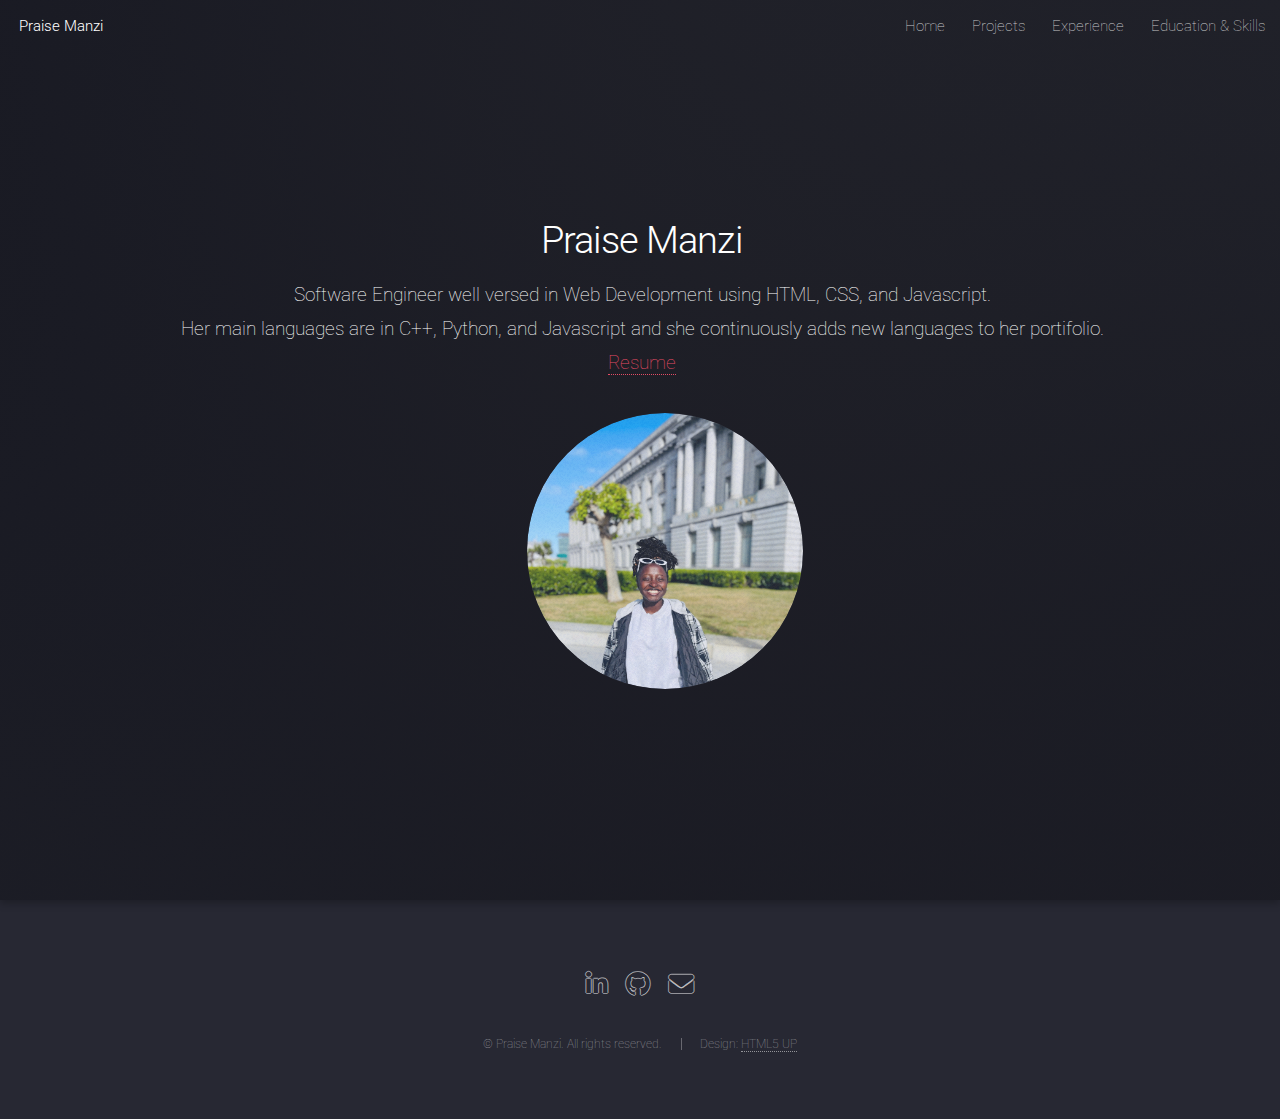
<file: index.html>
<!DOCTYPE HTML>
<html>
	<head>
		<title>Praise Manzi</title>
		<meta charset="utf-8" />
		<meta name="viewport" content="width=device-width, initial-scale=1, user-scalable=no" />
		<link rel="stylesheet" href="assets/css/main.css" />
		<noscript><link rel="stylesheet" href="assets/css/noscript.css" /></noscript>
	</head>
	<body class="is-preload landing">
		<div id="page-wrapper">

		 <!-- Header -->
		 <header id="header">
            <h1 id="logo"><a href="index.html">Praise Manzi</a></h1>
            <nav id="nav">
                <ul>
                    <li><a href="#">Home</a></li>
                    <li><a href="right-sidebar.html">Projects</a></li>
                    <li><a href="no-sidebar.html">Experience</a></li>
                    <li><a href="elements.html">Education & Skills</a></li>
                   
                </ul>
            </nav>
        </header>
			<!-- Banner -->
				<section id="banner">
					<div class="content">
						<header>
							<h2>Praise Manzi</h2>
							<p>Software Engineer well versed in Web Development using HTML, CSS, and Javascript. <br />
								Her main languages are in C++, Python, and Javascript and she continuously adds new languages to her portifolio. </br>

							<a href="https://docs.google.com/document/d/1jZHN7wvtIlEH2c9z9t-u-BYp_4PGJTyrIz7Xl6gvuZQ/edit?usp=sharing" target="_blank">Resume</a>
							</br>
						</br>
						</p>
						</header>
						<div class="image-container">
							<span class="image center"><img src="images/Profile.jpeg" alt=""></span>
						</div>
					</div>
				</section>



			<!-- Footer -->
				<footer id="footer">
					<ul class="icons">
						<li><a href="https://www.linkedin.com/in/praisemanzi/" target="_blank" class="icon brands alt fa-linkedin-in"><span class="label">LinkedIn</span></a></li>
						<li><a href="https://github.com/praisemanz" target="_blank" class="icon brands alt fa-github"><span class="label">GitHub</span></a></li>
						<li><a href="https://mail.google.com/mail/u/praisemanzi@gmail.com/?view=cm&to=praisemanzi@gmail.com" target="_blank" class="icon solid alt fa-envelope"><span class="label">Email</span></a></li>
					</ul>
					<ul class="copyright">
						<li>&copy; Praise Manzi. All rights reserved.</li><li>Design: <a href="http://html5up.net" target="_blank">HTML5 UP</a></li>
					</ul>
				</footer>

		</div>

		<!-- Scripts -->
			<script src="assets/js/jquery.min.js"></script>
			<script src="assets/js/jquery.scrolly.min.js"></script>
			<script src="assets/js/jquery.dropotron.min.js"></script>
			<script src="assets/js/jquery.scrollex.min.js"></script>
			<script src="assets/js/browser.min.js"></script>
			<script src="assets/js/breakpoints.min.js"></script>
			<script src="assets/js/util.js"></script>
			<script src="assets/js/main.js"></script>

	</body>
</html>
</file>
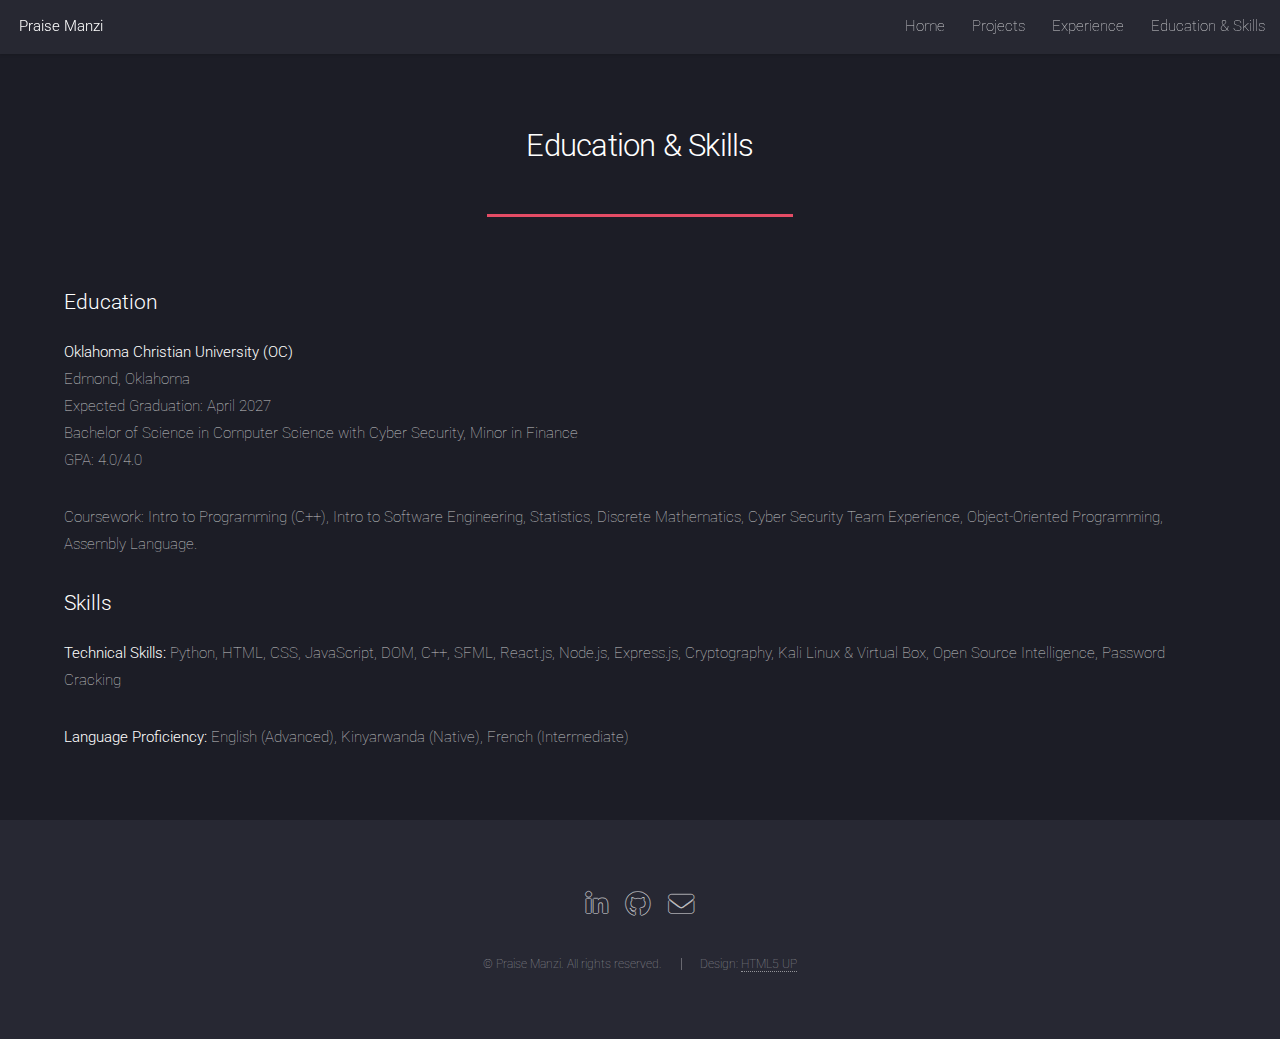
<file: elements.html>
<!DOCTYPE HTML>
<html>
<head>
    <title>Education & Skills </title>
    <meta charset="utf-8" />
    <meta name="viewport" content="width=device-width, initial-scale=1, user-scalable=no" />
    <link rel="stylesheet" href="assets/css/main.css" />
    <noscript><link rel="stylesheet" href="assets/css/noscript.css" /></noscript>
</head>
<body class="is-preload">
    <div id="page-wrapper">

        <!-- Header -->
        <header id="header">
            <h1 id="logo"><a href="index.html">Praise Manzi</a></h1>
            <nav id="nav">
                <ul>
                    <li><a href="index.html">Home</a></li>
                    <li><a href="right-sidebar.html">Projects</a></li>
                    <li><a href="no-sidebar.html">Experience</a></li>
                    <li><a href="#">Education & Skills</a></li>
                </ul>
            </nav>
        </header>

        <!-- Main -->
        <div id="main" class="wrapper style1">
            <div class="container">
                <header class="major">
                    <h2>Education & Skills</h2>
                </header>
                <section id="content">
                    <h3>Education</h3>
                    <p><strong>Oklahoma Christian University (OC)</strong><br>Edmond, Oklahoma<br>Expected Graduation: April 2027<br>Bachelor of Science in Computer Science with Cyber Security, Minor in Finance<br>GPA: 4.0/4.0</p>
                    <p>Coursework: Intro to Programming (C++), Intro to Software Engineering, Statistics, Discrete Mathematics, Cyber Security Team Experience, Object-Oriented Programming, Assembly Language.</p>
                    
                    <h3>Skills</h3>
                    <p><strong>Technical Skills:</strong> Python, HTML, CSS, JavaScript, DOM, C++, SFML, React.js, Node.js, Express.js, Cryptography, Kali Linux & Virtual Box, Open Source Intelligence, Password Cracking</p>
                    <p><strong>Language Proficiency:</strong> English (Advanced), Kinyarwanda (Native), French (Intermediate)</p>
                </section>
            </div>
        </div>

			<!-- Footer -->
			<footer id="footer">
				<ul class="icons">
					<li><a href="https://www.linkedin.com/in/praisemanzi/" target="_blank" class="icon brands alt fa-linkedin-in"><span class="label">LinkedIn</span></a></li>
					<li><a href="https://github.com/praisemanz" target="_blank" class="icon brands alt fa-github"><span class="label">GitHub</span></a></li>
					<li><a href="https://mail.google.com/mail/u/praisemanzi@gmail.com/?view=cm&to=praisemanzi@gmail.com" target="_blank" class="icon solid alt fa-envelope"><span class="label">Email</span></a></li>
				</ul>
				<ul class="copyright">
					<li>&copy; Praise Manzi. All rights reserved.</li><li>Design: <a href="http://html5up.net" target="_blank">HTML5 UP</a></li>
				</ul>
			</footer>

		</div>

		<!-- Scripts -->
			<script src="assets/js/jquery.min.js"></script>
			<script src="assets/js/jquery.scrolly.min.js"></script>
			<script src="assets/js/jquery.dropotron.min.js"></script>
			<script src="assets/js/jquery.scrollex.min.js"></script>
			<script src="assets/js/browser.min.js"></script>
			<script src="assets/js/breakpoints.min.js"></script>
			<script src="assets/js/util.js"></script>
			<script src="assets/js/main.js"></script>

	</body>
</html>
</file>
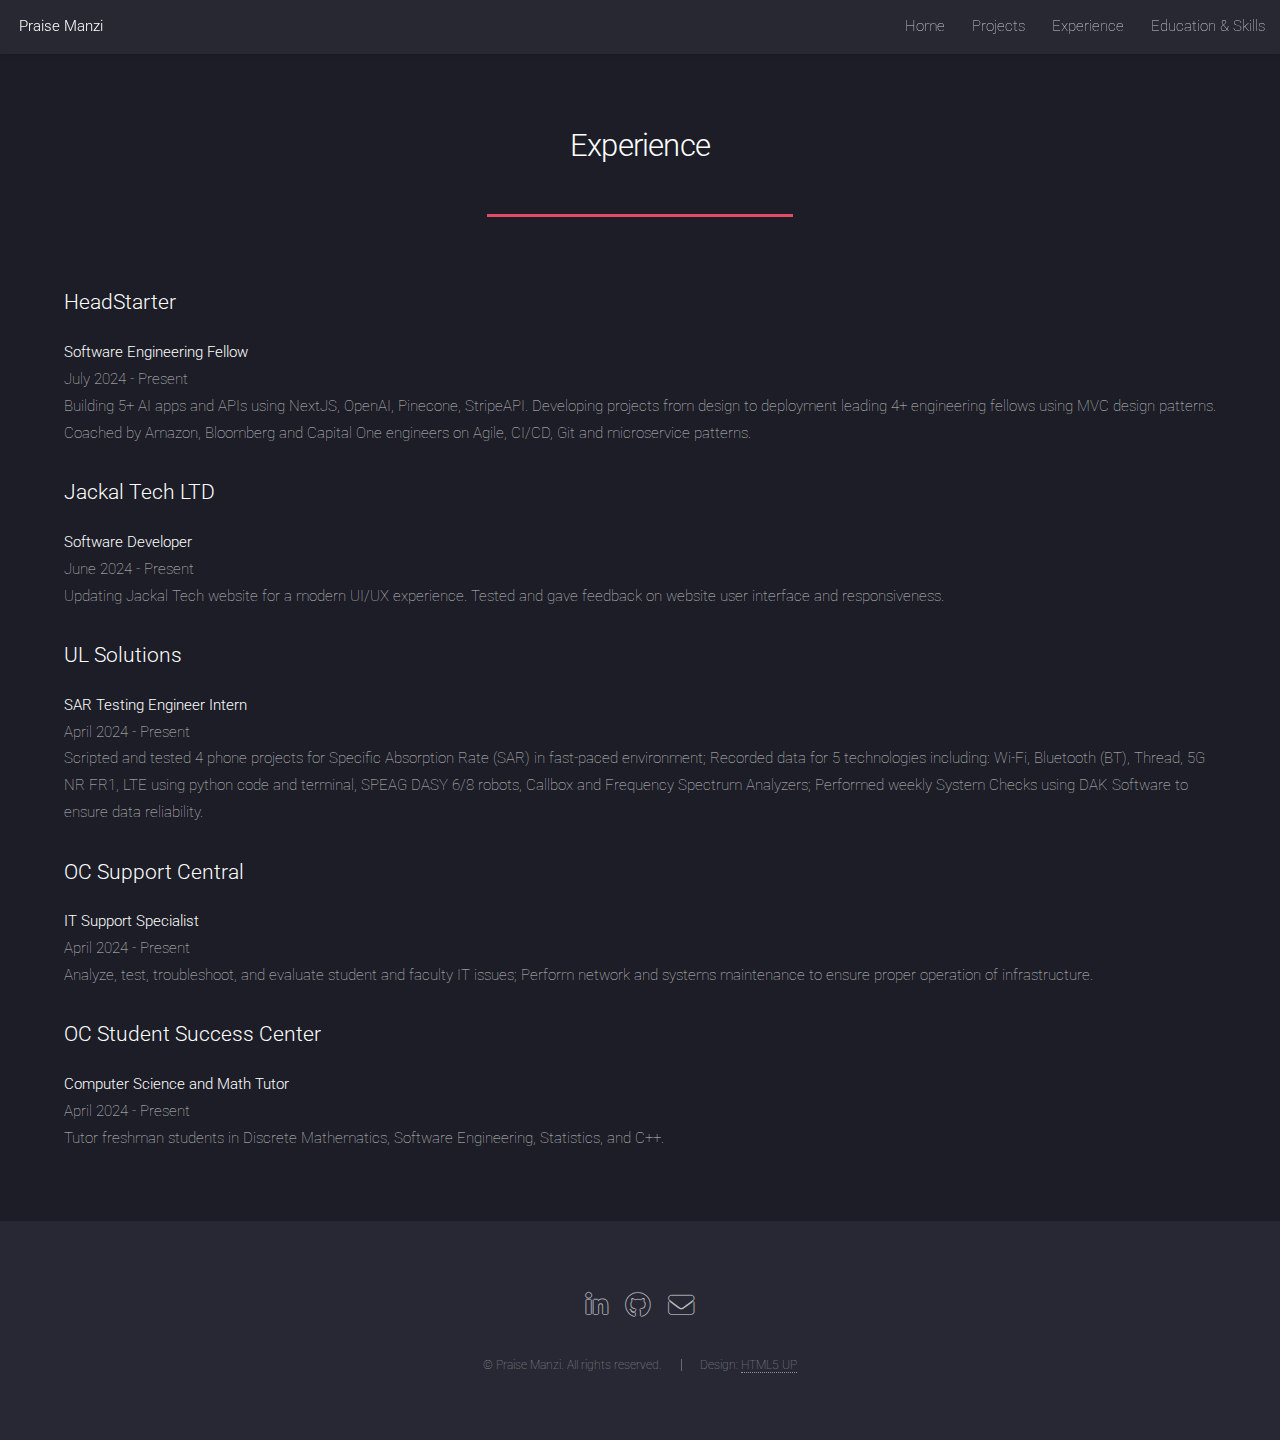
<file: no-sidebar.html>
<!DOCTYPE HTML>
<html>
<head>
    <title>Professional Experience </title>
    <meta charset="utf-8" />
    <meta name="viewport" content="width=device-width, initial-scale=1, user-scalable=no" />
    <link rel="stylesheet" href="assets/css/main.css" />
    <noscript><link rel="stylesheet" href="assets/css/noscript.css" /></noscript>
</head>
<body class="is-preload">
    <div id="page-wrapper">

        <!-- Header -->
        <header id="header">
            <h1 id="logo"><a href="index.html">Praise Manzi</a></h1>
            <nav id="nav">
                <ul>
                    <li><a href="index.html">Home</a></li>
                    <li><a href="right-sidebar.html">Projects</a></li>
                    <li><a href="#">Experience</a></li>
                    <li><a href="elements.html">Education & Skills</a></li>
                </ul>
            </nav>
        </header>

        <!-- Main -->
        <div id="main" class="wrapper style1">
            <div class="container">
                <header class="major">
                    <h2>Experience</h2>
                </header>
                <section id="content">
                    <h3>HeadStarter</h3>
                    <p><strong>Software Engineering Fellow</strong><br>July 2024 - Present<br>Building 5+ AI apps and APIs using NextJS, OpenAI, Pinecone, StripeAPI. Developing projects from design to deployment leading 4+ engineering fellows using MVC design patterns. Coached by Amazon, Bloomberg and Capital One engineers on Agile, CI/CD, Git and microservice patterns.</p>
                    
                    <h3>Jackal Tech LTD</h3>
                    <p><strong>Software Developer</strong><br>June 2024 - Present<br>Updating Jackal Tech website for a modern UI/UX experience. Tested and gave feedback on website user interface and responsiveness.</p>
                    
                    <h3>UL Solutions</h3>
                    <p><strong>SAR Testing Engineer Intern</strong><br>April 2024 - Present<br>Scripted and tested 4 phone projects for Specific Absorption Rate (SAR) in fast-paced environment; Recorded data for 5 technologies including: Wi-Fi, Bluetooth (BT), Thread, 5G NR FR1, LTE using python code and terminal, SPEAG DASY 6/8 robots, Callbox and Frequency Spectrum Analyzers; Performed weekly System Checks using DAK Software to ensure data reliability.</p>
                    
                    <h3>OC Support Central</h3>
                    <p><strong>IT Support Specialist</strong><br>April 2024 - Present<br>Analyze, test, troubleshoot, and evaluate student and faculty IT issues; Perform network and systems maintenance to ensure proper operation of infrastructure.</p>
                    
                    <h3>OC Student Success Center</h3>
                    <p><strong>Computer Science and Math Tutor</strong><br>April 2024 - Present<br>Tutor freshman students in Discrete Mathematics, Software Engineering, Statistics, and C++.</p>
                </section>
            </div>
        </div>

			<!-- Footer -->
			<footer id="footer">
				<ul class="icons">
					<li><a href="https://www.linkedin.com/in/praisemanzi/" target="_blank" class="icon brands alt fa-linkedin-in"><span class="label">LinkedIn</span></a></li>
					<li><a href="https://github.com/praisemanz" target="_blank" class="icon brands alt fa-github"><span class="label">GitHub</span></a></li>
					<li><a href="https://mail.google.com/mail/u/praisemanzi@gmail.com/?view=cm&to=praisemanzi@gmail.com" target="_blank" class="icon solid alt fa-envelope"><span class="label">Email</span></a></li>
				</ul>
				<ul class="copyright">
					<li>&copy; Praise Manzi. All rights reserved.</li><li>Design: <a href="http://html5up.net" target="_blank">HTML5 UP</a></li>
				</ul>
			</footer>

		</div>

		<!-- Scripts -->
			<script src="assets/js/jquery.min.js"></script>
			<script src="assets/js/jquery.scrolly.min.js"></script>
			<script src="assets/js/jquery.dropotron.min.js"></script>
			<script src="assets/js/jquery.scrollex.min.js"></script>
			<script src="assets/js/browser.min.js"></script>
			<script src="assets/js/breakpoints.min.js"></script>
			<script src="assets/js/util.js"></script>
			<script src="assets/js/main.js"></script>

	</body>
</html>
</file>
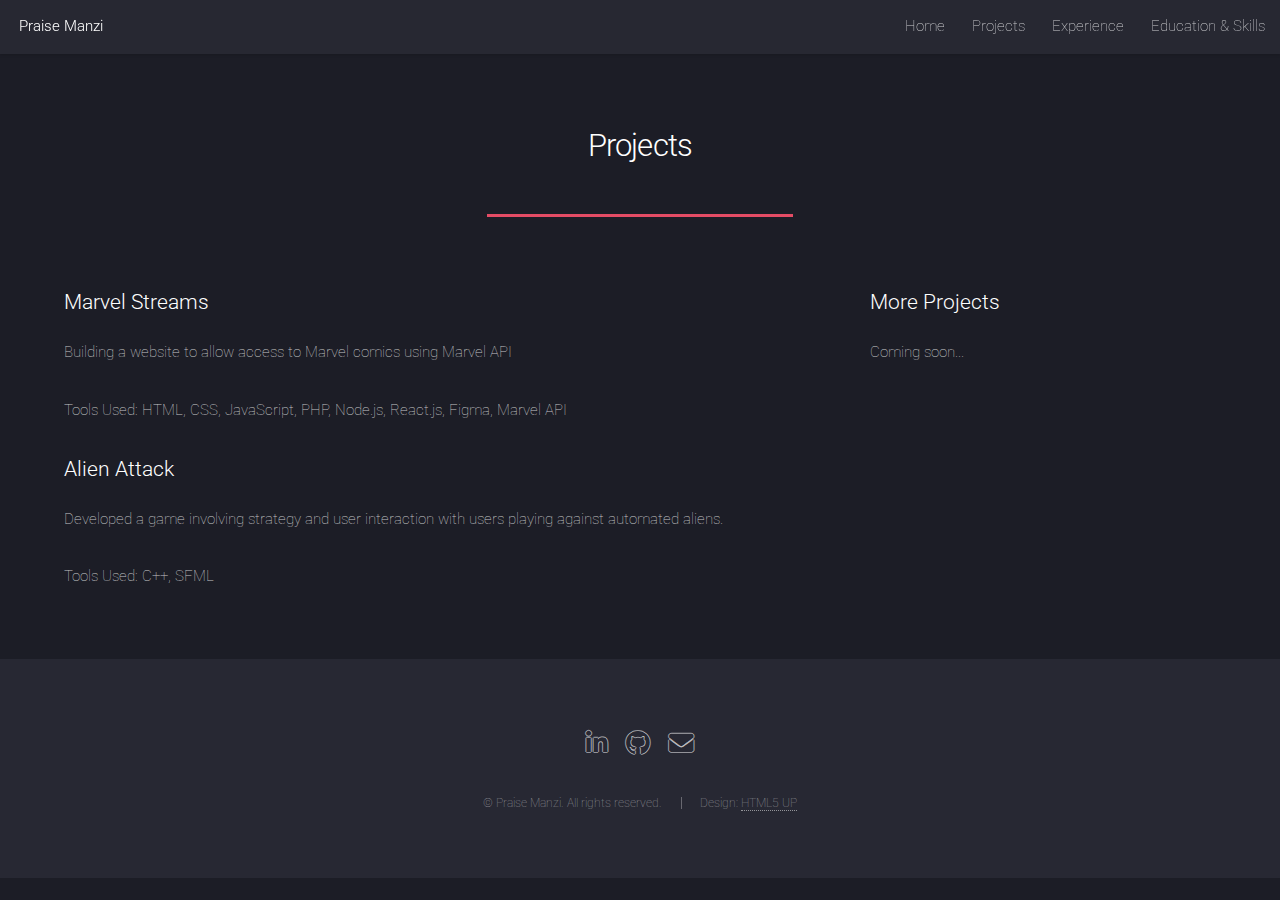
<file: right-sidebar.html>
<!DOCTYPE HTML>
<html>
<head>
    <title>Projects </title>
    <meta charset="utf-8" />
    <meta name="viewport" content="width=device-width, initial-scale=1, user-scalable=no" />
    <link rel="stylesheet" href="assets/css/main.css" />
    <noscript><link rel="stylesheet" href="assets/css/noscript.css" /></noscript>
</head>
<body class="is-preload">
    <div id="page-wrapper">

        <!-- Header -->
        <header id="header">
            <h1 id="logo"><a href="index.html">Praise Manzi</a></h1>
            <nav id="nav">
                <ul>
                    <li><a href="index.html">Home</a></li>
                    <li><a href="#">Projects</a></li>
                    <li><a href="no-sidebar.html">Experience</a></li>
                    <li><a href="elements.html">Education & Skills</a></li>
                </ul>
            </nav>
        </header>

        <!-- Main -->
        <div id="main" class="wrapper style1">
            <div class="container">
                <header class="major">
                    <h2>Projects</h2>

                </header>
                <div class="row gtr-150">
                    <div class="col-8 col-12-medium">

                        <!-- Content -->
                        <section id="content">
                            <h3>Marvel Streams</h3>
                            <p>Building a website to allow access to Marvel comics using Marvel API</p>
                            <p>Tools Used: HTML, CSS, JavaScript, PHP, Node.js, React.js, Figma, Marvel API</p>
                            
                            <h3>Alien Attack</h3>
                            <p>Developed a game involving strategy and user interaction with users playing against automated aliens.</p>
                            <p>Tools Used: C++, SFML</p>
                        </section>

                    </div>
                    <div class="col-4 col-12-medium">
                        <!-- Sidebar -->
                        <section id="sidebar">
                            <section>
                                <h3>More Projects</h3>
                                <p>Coming soon...</p>
                            </section>
                        </section>
                    </div>
                </div>
            </div>
        </div>

			<!-- Footer -->
			<footer id="footer">
				<ul class="icons">
					<li><a href="https://www.linkedin.com/in/praisemanzi/" target="_blank" class="icon brands alt fa-linkedin-in"><span class="label">LinkedIn</span></a></li>
					<li><a href="https://github.com/praisemanz" target="_blank" class="icon brands alt fa-github"><span class="label">GitHub</span></a></li>
					<li><a href="https://mail.google.com/mail/u/praisemanzi@gmail.com/?view=cm&to=praisemanzi@gmail.com" target="_blank" class="icon solid alt fa-envelope"><span class="label">Email</span></a></li>
				</ul>
				<ul class="copyright">
					<li>&copy; Praise Manzi. All rights reserved.</li><li>Design: <a href="http://html5up.net" target="_blank">HTML5 UP</a></li>
				</ul>
			</footer>

		</div>

		<!-- Scripts -->
			<script src="assets/js/jquery.min.js"></script>
			<script src="assets/js/jquery.scrolly.min.js"></script>
			<script src="assets/js/jquery.dropotron.min.js"></script>
			<script src="assets/js/jquery.scrollex.min.js"></script>
			<script src="assets/js/browser.min.js"></script>
			<script src="assets/js/breakpoints.min.js"></script>
			<script src="assets/js/util.js"></script>
			<script src="assets/js/main.js"></script>

	</body>
</html>
</file>
<file: assets/css/noscript.css>
/*
	Landed by HTML5 UP
	html5up.net | @ajlkn
	Free for personal and commercial use under the CCA 3.0 license (html5up.net/license)
*/

/* Loader */

	body.landing.is-preload:before {
		display: none;
	}

	body.landing.is-preload:after {
		display: none;
	}
</file>
<file: assets/css/main.css>
@import url("fontawesome-all.min.css");
@import url("https://fonts.googleapis.com/css?family=Roboto:100,300,100italic,300italic");

html, body, div, span, applet, object,
iframe, h1, h2, h3, h4, h5, h6, p, blockquote,
pre, a, abbr, acronym, address, big, cite,
code, del, dfn, em, img, ins, kbd, q, s, samp,
small, strike, strong, sub, sup, tt, var, b,
u, i, center, dl, dt, dd, ol, ul, li, fieldset,
form, label, legend, table, caption, tbody,
tfoot, thead, tr, th, td, article, aside,
canvas, details, embed, figure, figcaption,
footer, header, hgroup, menu, nav, output, ruby,
section, summary, time, mark, audio, video {
	margin: 0;
	padding: 0;
	border: 0;
	font-size: 100%;
	font: inherit;
	vertical-align: baseline;
}

article, aside, details, figcaption, figure,
footer, header, hgroup, menu, nav, section {
	display: block;}

body {
	line-height: 1;
}

ol, ul {
	list-style: none;
}

blockquote, q {
	quotes: none;
}

	blockquote:before, blockquote:after, q:before, q:after {
		content: '';
		content: none;
	}

table {
	border-collapse: collapse;
	border-spacing: 0;
}

body {
	-webkit-text-size-adjust: none;
}

mark {
	background-color: transparent;
	color: inherit;
}

input::-moz-focus-inner {
	border: 0;
	padding: 0;
}

input, select, textarea {
	-moz-appearance: none;
	-webkit-appearance: none;
	-ms-appearance: none;
	appearance: none;
}

/* Basic */

	html {
		box-sizing: border-box;
	}

	*, *:before, *:after {
		box-sizing: inherit;
	}

	html, body {
		background: #1c1d26;
	}

	body.is-preload *, body.is-preload *:before, body.is-preload *:after {
		-moz-animation: none !important;
		-webkit-animation: none !important;
		-ms-animation: none !important;
		animation: none !important;
		-moz-transition: none !important;
		-webkit-transition: none !important;
		-ms-transition: none !important;
		transition: none !important;
	}

	body, input, select, textarea {
		color: rgba(255, 255, 255, 0.75);
		font-family: "Roboto", Helvetica, sans-serif;
		font-size: 15pt;
		font-weight: 100;
		line-height: 1.75em;
	}

	a {
		-moz-transition: border-color 0.2s ease-in-out, color 0.2s ease-in-out;
		-webkit-transition: border-color 0.2s ease-in-out, color 0.2s ease-in-out;
		-ms-transition: border-color 0.2s ease-in-out, color 0.2s ease-in-out;
		transition: border-color 0.2s ease-in-out, color 0.2s ease-in-out;
		border-bottom: dotted 1px;
		color: #e44c65;
		text-decoration: none;
	}

		a:hover {
			color: #e44c65 !important;
			border-bottom-color: transparent;
		}

	strong, b {
		color: #ffffff;
		font-weight: 300;
	}

	em, i {
		font-style: italic;
	}

	p {
		margin: 0 0 2em 0;
	}

	h1, h2, h3, h4, h5, h6 {
		color: #ffffff;
		font-weight: 300;
		line-height: 1em;
		margin: 0 0 1em 0;
	}

		h1 a, h2 a, h3 a, h4 a, h5 a, h6 a {
			color: inherit;
			border: 0;
		}

	h2 {
		font-size: 2em;
		line-height: 1.5em;
		letter-spacing: -0.025em;
	}

	h3 {
		font-size: 1.35em;
		line-height: 1.5em;
	}

	h4 {
		font-size: 1.1em;
		line-height: 1.5em;
	}

	h5 {
		font-size: 0.9em;
		line-height: 1.5em;
	}

	h6 {
		font-size: 0.7em;
		line-height: 1.5em;
	}

	sub {
		font-size: 0.8em;
		position: relative;
		top: 0.5em;
	}

	sup {
		font-size: 0.8em;
		position: relative;
		top: -0.5em;
	}

	hr {
		border: 0;
		border-bottom: solid 1px rgba(255, 255, 255, 0.3);
		margin: 3em 0;
	}

		hr.major {
			margin: 4em 0;
		}

	blockquote {
		border-left: solid 4px rgba(255, 255, 255, 0.3);
		font-style: italic;
		margin: 0 0 2em 0;
		padding: 0.5em 0 0.5em 2em;
	}

	code {
		background: rgba(255, 255, 255, 0.075);
		border-radius: 4px;
		font-family: "Courier New", monospace;
		font-size: 0.9em;
		margin: 0 0.25em;
		padding: 0.25em 0.65em;
	}

	pre {
		-webkit-overflow-scrolling: touch;
		font-family: "Courier New", monospace;
		font-size: 0.9em;
		margin: 0 0 2em 0;
	}

		pre code {
			display: block;
			line-height: 1.75em;
			padding: 1em 1.5em;
			overflow-x: auto;
		}

	.align-left {
		text-align: left;
	}

	.align-center {
		text-align: center;
	}

	.align-right {
		text-align: right;
	}

/* Loader */

	@-moz-keyframes spinner-show {
		0% {
			opacity: 0;
		}

		100% {
			opacity: 1;
		}
	}

	@-webkit-keyframes spinner-show {
		0% {
			opacity: 0;
		}

		100% {
			opacity: 1;
		}
	}

	@-ms-keyframes spinner-show {
		0% {
			opacity: 0;
		}

		100% {
			opacity: 1;
		}
	}

	@keyframes spinner-show {
		0% {
			opacity: 0;
		}

		100% {
			opacity: 1;
		}
	}

	@-moz-keyframes spinner-hide {
		0% {
			color: rgba(255, 255, 255, 0.15);
			z-index: 100001;
			-moz-transform: scale(1) rotate(0deg);
			-webkit-transform: scale(1) rotate(0deg);
			-ms-transform: scale(1) rotate(0deg);
			transform: scale(1) rotate(0deg);
		}

		99% {
			color: #1c1d26;
			z-index: 100001;
			-moz-transform: scale(0.5) rotate(360deg);
			-webkit-transform: scale(0.5) rotate(360deg);
			-ms-transform: scale(0.5) rotate(360deg);
			transform: scale(0.5) rotate(360deg);
		}

		100% {
			color: #1c1d26;
			z-index: -1;
			-moz-transform: scale(0.5) rotate(360deg);
			-webkit-transform: scale(0.5) rotate(360deg);
			-ms-transform: scale(0.5) rotate(360deg);
			transform: scale(0.5) rotate(360deg);
		}
	}

	@-webkit-keyframes spinner-hide {
		0% {
			color: rgba(255, 255, 255, 0.15);
			z-index: 100001;
			-moz-transform: scale(1) rotate(0deg);
			-webkit-transform: scale(1) rotate(0deg);
			-ms-transform: scale(1) rotate(0deg);
			transform: scale(1) rotate(0deg);
		}

		99% {
			color: #1c1d26;
			z-index: 100001;
			-moz-transform: scale(0.5) rotate(360deg);
			-webkit-transform: scale(0.5) rotate(360deg);
			-ms-transform: scale(0.5) rotate(360deg);
			transform: scale(0.5) rotate(360deg);
		}

		100% {
			color: #1c1d26;
			z-index: -1;
			-moz-transform: scale(0.5) rotate(360deg);
			-webkit-transform: scale(0.5) rotate(360deg);
			-ms-transform: scale(0.5) rotate(360deg);
			transform: scale(0.5) rotate(360deg);
		}
	}

	@-ms-keyframes spinner-hide {
		0% {
			color: rgba(255, 255, 255, 0.15);
			z-index: 100001;
			-moz-transform: scale(1) rotate(0deg);
			-webkit-transform: scale(1) rotate(0deg);
			-ms-transform: scale(1) rotate(0deg);
			transform: scale(1) rotate(0deg);
		}

		99% {
			color: #1c1d26;
			z-index: 100001;
			-moz-transform: scale(0.5) rotate(360deg);
			-webkit-transform: scale(0.5) rotate(360deg);
			-ms-transform: scale(0.5) rotate(360deg);
			transform: scale(0.5) rotate(360deg);
		}

		100% {
			color: #1c1d26;
			z-index: -1;
			-moz-transform: scale(0.5) rotate(360deg);
			-webkit-transform: scale(0.5) rotate(360deg);
			-ms-transform: scale(0.5) rotate(360deg);
			transform: scale(0.5) rotate(360deg);
		}
	}

	@keyframes spinner-hide {
		0% {
			color: rgba(255, 255, 255, 0.15);
			z-index: 100001;
			-moz-transform: scale(1) rotate(0deg);
			-webkit-transform: scale(1) rotate(0deg);
			-ms-transform: scale(1) rotate(0deg);
			transform: scale(1) rotate(0deg);
		}

		99% {
			color: #1c1d26;
			z-index: 100001;
			-moz-transform: scale(0.5) rotate(360deg);
			-webkit-transform: scale(0.5) rotate(360deg);
			-ms-transform: scale(0.5) rotate(360deg);
			transform: scale(0.5) rotate(360deg);
		}

		100% {
			color: #1c1d26;
			z-index: -1;
			-moz-transform: scale(0.5) rotate(360deg);
			-webkit-transform: scale(0.5) rotate(360deg);
			-ms-transform: scale(0.5) rotate(360deg);
			transform: scale(0.5) rotate(360deg);
		}
	}

	@-moz-keyframes spinner-rotate {
		0% {
			-moz-transform: scale(1) rotate(0deg);
			-webkit-transform: scale(1) rotate(0deg);
			-ms-transform: scale(1) rotate(0deg);
			transform: scale(1) rotate(0deg);
		}

		100% {
			-moz-transform: scale(1) rotate(360deg);
			-webkit-transform: scale(1) rotate(360deg);
			-ms-transform: scale(1) rotate(360deg);
			transform: scale(1) rotate(360deg);
		}
	}

	@-webkit-keyframes spinner-rotate {
		0% {
			-moz-transform: scale(1) rotate(0deg);
			-webkit-transform: scale(1) rotate(0deg);
			-ms-transform: scale(1) rotate(0deg);
			transform: scale(1) rotate(0deg);
		}

		100% {
			-moz-transform: scale(1) rotate(360deg);
			-webkit-transform: scale(1) rotate(360deg);
			-ms-transform: scale(1) rotate(360deg);
			transform: scale(1) rotate(360deg);
		}
	}

	@-ms-keyframes spinner-rotate {
		0% {
			-moz-transform: scale(1) rotate(0deg);
			-webkit-transform: scale(1) rotate(0deg);
			-ms-transform: scale(1) rotate(0deg);
			transform: scale(1) rotate(0deg);
		}

		100% {
			-moz-transform: scale(1) rotate(360deg);
			-webkit-transform: scale(1) rotate(360deg);
			-ms-transform: scale(1) rotate(360deg);
			transform: scale(1) rotate(360deg);
		}
	}

	@keyframes spinner-rotate {
		0% {
			-moz-transform: scale(1) rotate(0deg);
			-webkit-transform: scale(1) rotate(0deg);
			-ms-transform: scale(1) rotate(0deg);
			transform: scale(1) rotate(0deg);
		}

		100% {
			-moz-transform: scale(1) rotate(360deg);
			-webkit-transform: scale(1) rotate(360deg);
			-ms-transform: scale(1) rotate(360deg);
			transform: scale(1) rotate(360deg);
		}
	}

	@-moz-keyframes overlay-hide {
		0% {
			opacity: 1;
			z-index: 100000;
		}

		15% {
			opacity: 1;
			z-index: 100000;
		}

		99% {
			opacity: 0;
			z-index: 100000;
		}

		100% {
			opacity: 0;
			z-index: -1;
		}
	}

	@-webkit-keyframes overlay-hide {
		0% {
			opacity: 1;
			z-index: 100000;
		}

		15% {
			opacity: 1;
			z-index: 100000;
		}

		99% {
			opacity: 0;
			z-index: 100000;
		}

		100% {
			opacity: 0;
			z-index: -1;
		}
	}

	@-ms-keyframes overlay-hide {
		0% {
			opacity: 1;
			z-index: 100000;
		}

		15% {
			opacity: 1;
			z-index: 100000;
		}

		99% {
			opacity: 0;
			z-index: 100000;
		}

		100% {
			opacity: 0;
			z-index: -1;
		}
	}

	@keyframes overlay-hide {
		0% {
			opacity: 1;
			z-index: 100000;
		}

		15% {
			opacity: 1;
			z-index: 100000;
		}

		99% {
			opacity: 0;
			z-index: 100000;
		}

		100% {
			opacity: 0;
			z-index: -1;
		}
	}

	body.landing {
		text-decoration: none;
	}

		body.landing:before {
			-moz-osx-font-smoothing: grayscale;
			-webkit-font-smoothing: antialiased;
			display: inline-block;
			font-style: normal;
			font-variant: normal;
			text-rendering: auto;
			line-height: 1;
			text-transform: none !important;
			font-family: 'Font Awesome 5 Free';
			font-weight: 900;
		}

		body.landing:before {
			-moz-animation: spinner-show 1.5s 1 0.25s ease forwards, spinner-hide 0.25s ease-in-out forwards !important;
			-webkit-animation: spinner-show 1.5s 1 0.25s ease forwards, spinner-hide 0.25s ease-in-out forwards !important;
			-ms-animation: spinner-show 1.5s 1 0.25s ease forwards, spinner-hide 0.25s ease-in-out forwards !important;
			animation: spinner-show 1.5s 1 0.25s ease forwards, spinner-hide 0.25s ease-in-out forwards !important;
			-moz-transform-origin: 50% 50%;
			-webkit-transform-origin: 50% 50%;
			-ms-transform-origin: 50% 50%;
			transform-origin: 50% 50%;
			color: rgba(255, 255, 255, 0.15);
			content: '\f1ce';
			cursor: default;
			display: block;
			font-size: 2em;
			height: 2em;
			left: 50%;
			line-height: 2em;
			margin: -1em 0 0 -1em;
			opacity: 0;
			position: fixed;
			text-align: center;
			top: 50%;
			width: 2em;
			z-index: -1;
		}

		body.landing:after {
			-moz-animation: overlay-hide 1.5s ease-in forwards !important;
			-webkit-animation: overlay-hide 1.5s ease-in forwards !important;
			-ms-animation: overlay-hide 1.5s ease-in forwards !important;
			animation: overlay-hide 1.5s ease-in forwards !important;
			background: #1c1d26;
			content: '';
			display: block;
			height: 100%;
			left: 0;
			opacity: 0;
			position: fixed;
			top: 0;
			width: 100%;
			z-index: -1;
		}

		body.landing.is-preload:before {
			-moz-animation: spinner-show 1.5s 1 0.25s ease forwards, spinner-rotate 0.75s infinite linear !important;
			-webkit-animation: spinner-show 1.5s 1 0.25s ease forwards, spinner-rotate 0.75s infinite linear !important;
			-ms-animation: spinner-show 1.5s 1 0.25s ease forwards, spinner-rotate 0.75s infinite linear !important;
			animation: spinner-show 1.5s 1 0.25s ease forwards, spinner-rotate 0.75s infinite linear !important;
			z-index: 100001;
		}

		body.landing.is-preload:after {
			-moz-animation: none !important;
			-webkit-animation: none !important;
			-ms-animation: none !important;
			animation: none !important;
			opacity: 1;
			z-index: 100000;
		}

	@media (-webkit-min-device-pixel-ratio: 2) {

		body.landing:before {
			line-height: 2.025em;
		}

	}

/* Container */

	.container {
		margin: 0 auto;
		max-width: calc(100% - 4em);
		width: 70em;
	}

		.container.xsmall {
			width: 17.5em;
		}

		.container.small {
			width: 35em;
		}

		.container.medium {
			width: 52.5em;
		}

		.container.large {
			width: 87.5em;
		}

		.container.xlarge {
			width: 105em;
		}

		.container.max {
			width: 100%;
		}

		@media screen and (max-width: 1280px) {

			.container {
				width: 90%;
				max-width: 100%;
			}

		}

		@media screen and (max-width: 980px) {

			.container {
				width: 100% !important;
			}

		}

/* Row */

	.row {
		display: flex;
		flex-wrap: wrap;
		box-sizing: border-box;
		align-items: stretch;
	}

		.row > * {
			box-sizing: border-box;
		}

		.row.gtr-uniform > * > :last-child {
			margin-bottom: 0;
		}

		.row.aln-left {
			justify-content: flex-start;
		}

		.row.aln-center {
			justify-content: center;
		}

		.row.aln-right {
			justify-content: flex-end;
		}

		.row.aln-top {
			align-items: flex-start;
		}

		.row.aln-middle {
			align-items: center;
		}

		.row.aln-bottom {
			align-items: flex-end;
		}

		.row > .imp {
			order: -1;
		}

		.row > .col-1 {
			width: 8.33333%;
		}

		.row > .off-1 {
			margin-left: 8.33333%;
		}

		.row > .col-2 {
			width: 16.66667%;
		}

		.row > .off-2 {
			margin-left: 16.66667%;
		}

		.row > .col-3 {
			width: 25%;
		}

		.row > .off-3 {
			margin-left: 25%;
		}

		.row > .col-4 {
			width: 33.33333%;
		}

		.row > .off-4 {
			margin-left: 33.33333%;
		}

		.row > .col-5 {
			width: 41.66667%;
		}

		.row > .off-5 {
			margin-left: 41.66667%;
		}

		.row > .col-6 {
			width: 50%;
		}

		.row > .off-6 {
			margin-left: 50%;
		}

		.row > .col-7 {
			width: 58.33333%;
		}

		.row > .off-7 {
			margin-left: 58.33333%;
		}

		.row > .col-8 {
			width: 66.66667%;
		}

		.row > .off-8 {
			margin-left: 66.66667%;
		}

		.row > .col-9 {
			width: 75%;
		}

		.row > .off-9 {
			margin-left: 75%;
		}

		.row > .col-10 {
			width: 83.33333%;
		}

		.row > .off-10 {
			margin-left: 83.33333%;
		}

		.row > .col-11 {
			width: 91.66667%;
		}

		.row > .off-11 {
			margin-left: 91.66667%;
		}

		.row > .col-12 {
			width: 100%;
		}

		.row > .off-12 {
			margin-left: 100%;
		}

		.row.gtr-0 {
			margin-top: 0;
			margin-left: 0em;
		}

			.row.gtr-0 > * {
				padding: 0 0 0 0em;
			}

			.row.gtr-0.gtr-uniform {
				margin-top: 0em;
			}

				.row.gtr-0.gtr-uniform > * {
					padding-top: 0em;
				}

		.row.gtr-25 {
			margin-top: 0;
			margin-left: -0.625em;
		}

			.row.gtr-25 > * {
				padding: 0 0 0 0.625em;
			}

			.row.gtr-25.gtr-uniform {
				margin-top: -0.625em;
			}

				.row.gtr-25.gtr-uniform > * {
					padding-top: 0.625em;
				}

		.row.gtr-50 {
			margin-top: 0;
			margin-left: -1.25em;
		}

			.row.gtr-50 > * {
				padding: 0 0 0 1.25em;
			}

			.row.gtr-50.gtr-uniform {
				margin-top: -1.25em;
			}

				.row.gtr-50.gtr-uniform > * {
					padding-top: 1.25em;
				}

		.row {
			margin-top: 0;
			margin-left: -2.5em;
		}

			.row > * {
				padding: 0 0 0 2.5em;
			}

			.row.gtr-uniform {
				margin-top: -2.5em;
			}

				.row.gtr-uniform > * {
					padding-top: 2.5em;
				}

		.row.gtr-150 {
			margin-top: 0;
			margin-left: -3.75em;
		}

			.row.gtr-150 > * {
				padding: 0 0 0 3.75em;
			}

			.row.gtr-150.gtr-uniform {
				margin-top: -3.75em;
			}

				.row.gtr-150.gtr-uniform > * {
					padding-top: 3.75em;
				}

		.row.gtr-200 {
			margin-top: 0;
			margin-left: -5em;
		}

			.row.gtr-200 > * {
				padding: 0 0 0 5em;
			}

			.row.gtr-200.gtr-uniform {
				margin-top: -5em;
			}

				.row.gtr-200.gtr-uniform > * {
					padding-top: 5em;
				}

		@media screen and (max-width: 1680px) {

			.row {
				display: flex;
				flex-wrap: wrap;
				box-sizing: border-box;
				align-items: stretch;
			}

				.row > * {
					box-sizing: border-box;
				}

				.row.gtr-uniform > * > :last-child {
					margin-bottom: 0;
				}

				.row.aln-left {
					justify-content: flex-start;
				}

				.row.aln-center {
					justify-content: center;
				}

				.row.aln-right {
					justify-content: flex-end;
				}

				.row.aln-top {
					align-items: flex-start;
				}

				.row.aln-middle {
					align-items: center;
				}

				.row.aln-bottom {
					align-items: flex-end;
				}

				.row > .imp-xlarge {
					order: -1;
				}

				.row > .col-1-xlarge {
					width: 8.33333%;
				}

				.row > .off-1-xlarge {
					margin-left: 8.33333%;
				}

				.row > .col-2-xlarge {
					width: 16.66667%;
				}

				.row > .off-2-xlarge {
					margin-left: 16.66667%;
				}

				.row > .col-3-xlarge {
					width: 25%;
				}

				.row > .off-3-xlarge {
					margin-left: 25%;
				}

				.row > .col-4-xlarge {
					width: 33.33333%;
				}

				.row > .off-4-xlarge {
					margin-left: 33.33333%;
				}

				.row > .col-5-xlarge {
					width: 41.66667%;
				}

				.row > .off-5-xlarge {
					margin-left: 41.66667%;
				}

				.row > .col-6-xlarge {
					width: 50%;
				}

				.row > .off-6-xlarge {
					margin-left: 50%;
				}

				.row > .col-7-xlarge {
					width: 58.33333%;
				}

				.row > .off-7-xlarge {
					margin-left: 58.33333%;
				}

				.row > .col-8-xlarge {
					width: 66.66667%;
				}

				.row > .off-8-xlarge {
					margin-left: 66.66667%;
				}

				.row > .col-9-xlarge {
					width: 75%;
				}

				.row > .off-9-xlarge {
					margin-left: 75%;
				}

				.row > .col-10-xlarge {
					width: 83.33333%;
				}

				.row > .off-10-xlarge {
					margin-left: 83.33333%;
				}

				.row > .col-11-xlarge {
					width: 91.66667%;
				}

				.row > .off-11-xlarge {
					margin-left: 91.66667%;
				}

				.row > .col-12-xlarge {
					width: 100%;
				}

				.row > .off-12-xlarge {
					margin-left: 100%;
				}

				.row.gtr-0 {
					margin-top: 0;
					margin-left: 0em;
				}

					.row.gtr-0 > * {
						padding: 0 0 0 0em;
					}

					.row.gtr-0.gtr-uniform {
						margin-top: 0em;
					}

						.row.gtr-0.gtr-uniform > * {
							padding-top: 0em;
						}

				.row.gtr-25 {
					margin-top: 0;
					margin-left: -0.625em;
				}

					.row.gtr-25 > * {
						padding: 0 0 0 0.625em;
					}

					.row.gtr-25.gtr-uniform {
						margin-top: -0.625em;
					}

						.row.gtr-25.gtr-uniform > * {
							padding-top: 0.625em;
						}

				.row.gtr-50 {
					margin-top: 0;
					margin-left: -1.25em;
				}

					.row.gtr-50 > * {
						padding: 0 0 0 1.25em;
					}

					.row.gtr-50.gtr-uniform {
						margin-top: -1.25em;
					}

						.row.gtr-50.gtr-uniform > * {
							padding-top: 1.25em;
						}

				.row {
					margin-top: 0;
					margin-left: -2.5em;
				}

					.row > * {
						padding: 0 0 0 2.5em;
					}

					.row.gtr-uniform {
						margin-top: -2.5em;
					}

						.row.gtr-uniform > * {
							padding-top: 2.5em;
						}

				.row.gtr-150 {
					margin-top: 0;
					margin-left: -3.75em;
				}

					.row.gtr-150 > * {
						padding: 0 0 0 3.75em;
					}

					.row.gtr-150.gtr-uniform {
						margin-top: -3.75em;
					}

						.row.gtr-150.gtr-uniform > * {
							padding-top: 3.75em;
						}

				.row.gtr-200 {
					margin-top: 0;
					margin-left: -5em;
				}

					.row.gtr-200 > * {
						padding: 0 0 0 5em;
					}

					.row.gtr-200.gtr-uniform {
						margin-top: -5em;
					}

						.row.gtr-200.gtr-uniform > * {
							padding-top: 5em;
						}

		}

		@media screen and (max-width: 1280px) {

			.row {
				display: flex;
				flex-wrap: wrap;
				box-sizing: border-box;
				align-items: stretch;
			}

				.row > * {
					box-sizing: border-box;
				}

				.row.gtr-uniform > * > :last-child {
					margin-bottom: 0;
				}

				.row.aln-left {
					justify-content: flex-start;
				}

				.row.aln-center {
					justify-content: center;
				}

				.row.aln-right {
					justify-content: flex-end;
				}

				.row.aln-top {
					align-items: flex-start;
				}

				.row.aln-middle {
					align-items: center;
				}

				.row.aln-bottom {
					align-items: flex-end;
				}

				.row > .imp-large {
					order: -1;
				}

				.row > .col-1-large {
					width: 8.33333%;
				}

				.row > .off-1-large {
					margin-left: 8.33333%;
				}

				.row > .col-2-large {
					width: 16.66667%;
				}

				.row > .off-2-large {
					margin-left: 16.66667%;
				}

				.row > .col-3-large {
					width: 25%;
				}

				.row > .off-3-large {
					margin-left: 25%;
				}

				.row > .col-4-large {
					width: 33.33333%;
				}

				.row > .off-4-large {
					margin-left: 33.33333%;
				}

				.row > .col-5-large {
					width: 41.66667%;
				}

				.row > .off-5-large {
					margin-left: 41.66667%;
				}

				.row > .col-6-large {
					width: 50%;
				}

				.row > .off-6-large {
					margin-left: 50%;
				}

				.row > .col-7-large {
					width: 58.33333%;
				}

				.row > .off-7-large {
					margin-left: 58.33333%;
				}

				.row > .col-8-large {
					width: 66.66667%;
				}

				.row > .off-8-large {
					margin-left: 66.66667%;
				}

				.row > .col-9-large {
					width: 75%;
				}

				.row > .off-9-large {
					margin-left: 75%;
				}

				.row > .col-10-large {
					width: 83.33333%;
				}

				.row > .off-10-large {
					margin-left: 83.33333%;
				}

				.row > .col-11-large {
					width: 91.66667%;
				}

				.row > .off-11-large {
					margin-left: 91.66667%;
				}

				.row > .col-12-large {
					width: 100%;
				}

				.row > .off-12-large {
					margin-left: 100%;
				}

				.row.gtr-0 {
					margin-top: 0;
					margin-left: 0em;
				}

					.row.gtr-0 > * {
						padding: 0 0 0 0em;
					}

					.row.gtr-0.gtr-uniform {
						margin-top: 0em;
					}

						.row.gtr-0.gtr-uniform > * {
							padding-top: 0em;
						}

				.row.gtr-25 {
					margin-top: 0;
					margin-left: -0.625em;
				}

					.row.gtr-25 > * {
						padding: 0 0 0 0.625em;
					}

					.row.gtr-25.gtr-uniform {
						margin-top: -0.625em;
					}

						.row.gtr-25.gtr-uniform > * {
							padding-top: 0.625em;
						}

				.row.gtr-50 {
					margin-top: 0;
					margin-left: -1.25em;
				}

					.row.gtr-50 > * {
						padding: 0 0 0 1.25em;
					}

					.row.gtr-50.gtr-uniform {
						margin-top: -1.25em;
					}

						.row.gtr-50.gtr-uniform > * {
							padding-top: 1.25em;
						}

				.row {
					margin-top: 0;
					margin-left: -2.5em;
				}

					.row > * {
						padding: 0 0 0 2.5em;
					}

					.row.gtr-uniform {
						margin-top: -2.5em;
					}

						.row.gtr-uniform > * {
							padding-top: 2.5em;
						}

				.row.gtr-150 {
					margin-top: 0;
					margin-left: -3.75em;
				}

					.row.gtr-150 > * {
						padding: 0 0 0 3.75em;
					}

					.row.gtr-150.gtr-uniform {
						margin-top: -3.75em;
					}

						.row.gtr-150.gtr-uniform > * {
							padding-top: 3.75em;
						}

				.row.gtr-200 {
					margin-top: 0;
					margin-left: -5em;
				}

					.row.gtr-200 > * {
						padding: 0 0 0 5em;
					}

					.row.gtr-200.gtr-uniform {
						margin-top: -5em;
					}

						.row.gtr-200.gtr-uniform > * {
							padding-top: 5em;
						}

		}

		@media screen and (max-width: 980px) {

			.row {
				display: flex;
				flex-wrap: wrap;
				box-sizing: border-box;
				align-items: stretch;
			}

				.row > * {
					box-sizing: border-box;
				}

				.row.gtr-uniform > * > :last-child {
					margin-bottom: 0;
				}

				.row.aln-left {
					justify-content: flex-start;
				}

				.row.aln-center {
					justify-content: center;
				}

				.row.aln-right {
					justify-content: flex-end;
				}

				.row.aln-top {
					align-items: flex-start;
				}

				.row.aln-middle {
					align-items: center;
				}

				.row.aln-bottom {
					align-items: flex-end;
				}

				.row > .imp-medium {
					order: -1;
				}

				.row > .col-1-medium {
					width: 8.33333%;
				}

				.row > .off-1-medium {
					margin-left: 8.33333%;
				}

				.row > .col-2-medium {
					width: 16.66667%;
				}

				.row > .off-2-medium {
					margin-left: 16.66667%;
				}

				.row > .col-3-medium {
					width: 25%;
				}

				.row > .off-3-medium {
					margin-left: 25%;
				}

				.row > .col-4-medium {
					width: 33.33333%;
				}

				.row > .off-4-medium {
					margin-left: 33.33333%;
				}

				.row > .col-5-medium {
					width: 41.66667%;
				}

				.row > .off-5-medium {
					margin-left: 41.66667%;
				}

				.row > .col-6-medium {
					width: 50%;
				}

				.row > .off-6-medium {
					margin-left: 50%;
				}

				.row > .col-7-medium {
					width: 58.33333%;
				}

				.row > .off-7-medium {
					margin-left: 58.33333%;
				}

				.row > .col-8-medium {
					width: 66.66667%;
				}

				.row > .off-8-medium {
					margin-left: 66.66667%;
				}

				.row > .col-9-medium {
					width: 75%;
				}

				.row > .off-9-medium {
					margin-left: 75%;
				}

				.row > .col-10-medium {
					width: 83.33333%;
				}

				.row > .off-10-medium {
					margin-left: 83.33333%;
				}

				.row > .col-11-medium {
					width: 91.66667%;
				}

				.row > .off-11-medium {
					margin-left: 91.66667%;
				}

				.row > .col-12-medium {
					width: 100%;
				}

				.row > .off-12-medium {
					margin-left: 100%;
				}

				.row.gtr-0 {
					margin-top: 0;
					margin-left: 0em;
				}

					.row.gtr-0 > * {
						padding: 0 0 0 0em;
					}

					.row.gtr-0.gtr-uniform {
						margin-top: 0em;
					}

						.row.gtr-0.gtr-uniform > * {
							padding-top: 0em;
						}

				.row.gtr-25 {
					margin-top: 0;
					margin-left: -0.625em;
				}

					.row.gtr-25 > * {
						padding: 0 0 0 0.625em;
					}

					.row.gtr-25.gtr-uniform {
						margin-top: -0.625em;
					}

						.row.gtr-25.gtr-uniform > * {
							padding-top: 0.625em;
						}

				.row.gtr-50 {
					margin-top: 0;
					margin-left: -1.25em;
				}

					.row.gtr-50 > * {
						padding: 0 0 0 1.25em;
					}

					.row.gtr-50.gtr-uniform {
						margin-top: -1.25em;
					}

						.row.gtr-50.gtr-uniform > * {
							padding-top: 1.25em;
						}

				.row {
					margin-top: 0;
					margin-left: -2.5em;
				}

					.row > * {
						padding: 0 0 0 2.5em;
					}

					.row.gtr-uniform {
						margin-top: -2.5em;
					}

						.row.gtr-uniform > * {
							padding-top: 2.5em;
						}

				.row.gtr-150 {
					margin-top: 0;
					margin-left: -3.75em;
				}

					.row.gtr-150 > * {
						padding: 0 0 0 3.75em;
					}

					.row.gtr-150.gtr-uniform {
						margin-top: -3.75em;
					}

						.row.gtr-150.gtr-uniform > * {
							padding-top: 3.75em;
						}

				.row.gtr-200 {
					margin-top: 0;
					margin-left: -5em;
				}

					.row.gtr-200 > * {
						padding: 0 0 0 5em;
					}

					.row.gtr-200.gtr-uniform {
						margin-top: -5em;
					}

						.row.gtr-200.gtr-uniform > * {
							padding-top: 5em;
						}

		}

		@media screen and (max-width: 736px) {

			.row {
				display: flex;
				flex-wrap: wrap;
				box-sizing: border-box;
				align-items: stretch;
			}

				.row > * {
					box-sizing: border-box;
				}

				.row.gtr-uniform > * > :last-child {
					margin-bottom: 0;
				}

				.row.aln-left {
					justify-content: flex-start;
				}

				.row.aln-center {
					justify-content: center;
				}

				.row.aln-right {
					justify-content: flex-end;
				}

				.row.aln-top {
					align-items: flex-start;
				}

				.row.aln-middle {
					align-items: center;
				}

				.row.aln-bottom {
					align-items: flex-end;
				}

				.row > .imp-small {
					order: -1;
				}

				.row > .col-1-small {
					width: 8.33333%;
				}

				.row > .off-1-small {
					margin-left: 8.33333%;
				}

				.row > .col-2-small {
					width: 16.66667%;
				}

				.row > .off-2-small {
					margin-left: 16.66667%;
				}

				.row > .col-3-small {
					width: 25%;
				}

				.row > .off-3-small {
					margin-left: 25%;
				}

				.row > .col-4-small {
					width: 33.33333%;
				}

				.row > .off-4-small {
					margin-left: 33.33333%;
				}

				.row > .col-5-small {
					width: 41.66667%;
				}

				.row > .off-5-small {
					margin-left: 41.66667%;
				}

				.row > .col-6-small {
					width: 50%;
				}

				.row > .off-6-small {
					margin-left: 50%;
				}

				.row > .col-7-small {
					width: 58.33333%;
				}

				.row > .off-7-small {
					margin-left: 58.33333%;
				}

				.row > .col-8-small {
					width: 66.66667%;
				}

				.row > .off-8-small {
					margin-left: 66.66667%;
				}

				.row > .col-9-small {
					width: 75%;
				}

				.row > .off-9-small {
					margin-left: 75%;
				}

				.row > .col-10-small {
					width: 83.33333%;
				}

				.row > .off-10-small {
					margin-left: 83.33333%;
				}

				.row > .col-11-small {
					width: 91.66667%;
				}

				.row > .off-11-small {
					margin-left: 91.66667%;
				}

				.row > .col-12-small {
					width: 100%;
				}

				.row > .off-12-small {
					margin-left: 100%;
				}

				.row.gtr-0 {
					margin-top: 0;
					margin-left: 0em;
				}

					.row.gtr-0 > * {
						padding: 0 0 0 0em;
					}

					.row.gtr-0.gtr-uniform {
						margin-top: 0em;
					}

						.row.gtr-0.gtr-uniform > * {
							padding-top: 0em;
						}

				.row.gtr-25 {
					margin-top: 0;
					margin-left: -0.625em;
				}

					.row.gtr-25 > * {
						padding: 0 0 0 0.625em;
					}

					.row.gtr-25.gtr-uniform {
						margin-top: -0.625em;
					}

						.row.gtr-25.gtr-uniform > * {
							padding-top: 0.625em;
						}

				.row.gtr-50 {
					margin-top: 0;
					margin-left: -1.25em;
				}

					.row.gtr-50 > * {
						padding: 0 0 0 1.25em;
					}

					.row.gtr-50.gtr-uniform {
						margin-top: -1.25em;
					}

						.row.gtr-50.gtr-uniform > * {
							padding-top: 1.25em;
						}

				.row {
					margin-top: 0;
					margin-left: -2.5em;
				}

					.row > * {
						padding: 0 0 0 2.5em;
					}

					.row.gtr-uniform {
						margin-top: -2.5em;
					}

						.row.gtr-uniform > * {
							padding-top: 2.5em;
						}

				.row.gtr-150 {
					margin-top: 0;
					margin-left: -3.75em;
				}

					.row.gtr-150 > * {
						padding: 0 0 0 3.75em;
					}

					.row.gtr-150.gtr-uniform {
						margin-top: -3.75em;
					}

						.row.gtr-150.gtr-uniform > * {
							padding-top: 3.75em;
						}

				.row.gtr-200 {
					margin-top: 0;
					margin-left: -5em;
				}

					.row.gtr-200 > * {
						padding: 0 0 0 5em;
					}

					.row.gtr-200.gtr-uniform {
						margin-top: -5em;
					}

						.row.gtr-200.gtr-uniform > * {
							padding-top: 5em;
						}

		}

		@media screen and (max-width: 480px) {

			.row {
				display: flex;
				flex-wrap: wrap;
				box-sizing: border-box;
				align-items: stretch;
			}

				.row > * {
					box-sizing: border-box;
				}

				.row.gtr-uniform > * > :last-child {
					margin-bottom: 0;
				}

				.row.aln-left {
					justify-content: flex-start;
				}

				.row.aln-center {
					justify-content: center;
				}

				.row.aln-right {
					justify-content: flex-end;
				}

				.row.aln-top {
					align-items: flex-start;
				}

				.row.aln-middle {
					align-items: center;
				}

				.row.aln-bottom {
					align-items: flex-end;
				}

				.row > .imp-xsmall {
					order: -1;
				}

				.row > .col-1-xsmall {
					width: 8.33333%;
				}

				.row > .off-1-xsmall {
					margin-left: 8.33333%;
				}

				.row > .col-2-xsmall {
					width: 16.66667%;
				}

				.row > .off-2-xsmall {
					margin-left: 16.66667%;
				}

				.row > .col-3-xsmall {
					width: 25%;
				}

				.row > .off-3-xsmall {
					margin-left: 25%;
				}

				.row > .col-4-xsmall {
					width: 33.33333%;
				}

				.row > .off-4-xsmall {
					margin-left: 33.33333%;
				}

				.row > .col-5-xsmall {
					width: 41.66667%;
				}

				.row > .off-5-xsmall {
					margin-left: 41.66667%;
				}

				.row > .col-6-xsmall {
					width: 50%;
				}

				.row > .off-6-xsmall {
					margin-left: 50%;
				}

				.row > .col-7-xsmall {
					width: 58.33333%;
				}

				.row > .off-7-xsmall {
					margin-left: 58.33333%;
				}

				.row > .col-8-xsmall {
					width: 66.66667%;
				}

				.row > .off-8-xsmall {
					margin-left: 66.66667%;
				}

				.row > .col-9-xsmall {
					width: 75%;
				}

				.row > .off-9-xsmall {
					margin-left: 75%;
				}

				.row > .col-10-xsmall {
					width: 83.33333%;
				}

				.row > .off-10-xsmall {
					margin-left: 83.33333%;
				}

				.row > .col-11-xsmall {
					width: 91.66667%;
				}

				.row > .off-11-xsmall {
					margin-left: 91.66667%;
				}

				.row > .col-12-xsmall {
					width: 100%;
				}

				.row > .off-12-xsmall {
					margin-left: 100%;
				}

				.row.gtr-0 {
					margin-top: 0;
					margin-left: 0em;
				}

					.row.gtr-0 > * {
						padding: 0 0 0 0em;
					}

					.row.gtr-0.gtr-uniform {
						margin-top: 0em;
					}

						.row.gtr-0.gtr-uniform > * {
							padding-top: 0em;
						}

				.row.gtr-25 {
					margin-top: 0;
					margin-left: -0.625em;
				}

					.row.gtr-25 > * {
						padding: 0 0 0 0.625em;
					}

					.row.gtr-25.gtr-uniform {
						margin-top: -0.625em;
					}

						.row.gtr-25.gtr-uniform > * {
							padding-top: 0.625em;
						}

				.row.gtr-50 {
					margin-top: 0;
					margin-left: -1.25em;
				}

					.row.gtr-50 > * {
						padding: 0 0 0 1.25em;
					}

					.row.gtr-50.gtr-uniform {
						margin-top: -1.25em;
					}

						.row.gtr-50.gtr-uniform > * {
							padding-top: 1.25em;
						}

				.row {
					margin-top: 0;
					margin-left: -2.5em;
				}

					.row > * {
						padding: 0 0 0 2.5em;
					}

					.row.gtr-uniform {
						margin-top: -2.5em;
					}

						.row.gtr-uniform > * {
							padding-top: 2.5em;
						}

				.row.gtr-150 {
					margin-top: 0;
					margin-left: -3.75em;
				}

					.row.gtr-150 > * {
						padding: 0 0 0 3.75em;
					}

					.row.gtr-150.gtr-uniform {
						margin-top: -3.75em;
					}

						.row.gtr-150.gtr-uniform > * {
							padding-top: 3.75em;
						}

				.row.gtr-200 {
					margin-top: 0;
					margin-left: -5em;
				}

					.row.gtr-200 > * {
						padding: 0 0 0 5em;
					}

					.row.gtr-200.gtr-uniform {
						margin-top: -5em;
					}

						.row.gtr-200.gtr-uniform > * {
							padding-top: 5em;
						}

		}

/* Section/Article */

	section.special, article.special {
		text-align: center;
	}

	header p {
		color: #ffffff;
		position: relative;
		margin: 0 0 1.5em 0;
	}

	header h2 + p {
		font-size: 1.25em;
		margin-top: -1em;
		line-height: 1.75em;
	}

	header h3 + p {
		font-size: 1.1em;
		margin-top: -0.8em;
		line-height: 1.75em;
	}

	header h4 + p,
	header h5 + p,
	header h6 + p {
		font-size: 0.9em;
		margin-top: -0.6em;
		line-height: 1.5em;
	}

	header.major {
		margin: 0 0 4em 0;
		position: relative;
		text-align: center;
	}

		header.major:after {
			background: #e44c65;
			content: '';
			display: inline-block;
			height: 0.2em;
			max-width: 20em;
			width: 75%;
		}

	footer.major {
		margin: 4em 0 0 0;
	}

/* Form */

	form {
		margin: 0 0 2em 0;
	}

		form.cta {
			max-width: 35em;
			margin-left: auto;
			margin-right: auto;
		}

	label {
		color: #ffffff;
		display: block;
		font-size: 0.9em;
		font-weight: 300;
		margin: 0 0 1em 0;
	}

	input[type="text"],
	input[type="password"],
	input[type="email"],
	select,
	textarea {
		-moz-appearance: none;
		-webkit-appearance: none;
		-ms-appearance: none;
		appearance: none;
		-moz-transition: border-color 0.2s ease-in-out;
		-webkit-transition: border-color 0.2s ease-in-out;
		-ms-transition: border-color 0.2s ease-in-out;
		transition: border-color 0.2s ease-in-out;
		background: transparent;
		border-radius: 4px;
		border: solid 1px rgba(255, 255, 255, 0.3);
		color: inherit;
		display: block;
		outline: 0;
		padding: 0 1em;
		text-decoration: none;
		width: 100%;
	}

		input[type="text"]:invalid,
		input[type="password"]:invalid,
		input[type="email"]:invalid,
		select:invalid,
		textarea:invalid {
			box-shadow: none;
		}

		input[type="text"]:focus,
		input[type="password"]:focus,
		input[type="email"]:focus,
		select:focus,
		textarea:focus {
			border-color: #e44c65;
		}

	select {
		background-image: url("data:image/svg+xml;charset=utf8,%3Csvg xmlns='http://www.w3.org/2000/svg' width='40' height='40' preserveAspectRatio='none' viewBox='0 0 40 40'%3E%3Cpath d='M9.4,12.3l10.4,10.4l10.4-10.4c0.2-0.2,0.5-0.4,0.9-0.4c0.3,0,0.6,0.1,0.9,0.4l3.3,3.3c0.2,0.2,0.4,0.5,0.4,0.9 c0,0.4-0.1,0.6-0.4,0.9L20.7,31.9c-0.2,0.2-0.5,0.4-0.9,0.4c-0.3,0-0.6-0.1-0.9-0.4L4.3,17.3c-0.2-0.2-0.4-0.5-0.4-0.9 c0-0.4,0.1-0.6,0.4-0.9l3.3-3.3c0.2-0.2,0.5-0.4,0.9-0.4S9.1,12.1,9.4,12.3z' fill='rgba(255, 255, 255, 0.3)' /%3E%3C/svg%3E");
		background-size: 1.25rem;
		background-repeat: no-repeat;
		background-position: calc(100% - 1rem) center;
		height: 3em;
		padding-right: 3em;
		text-overflow: ellipsis;
	}

		select option {
			color: #ffffff;
			background: #1c1d26;
		}

		select:focus::-ms-value {
			background-color: transparent;
		}

		select::-ms-expand {
			display: none;
		}

	input[type="text"],
	input[type="password"],
	input[type="email"],
	select {
		height: 3em;
	}

	textarea {
		padding: 0.75em 1em;
	}

	input[type="checkbox"],
	input[type="radio"] {
		-moz-appearance: none;
		-webkit-appearance: none;
		-ms-appearance: none;
		appearance: none;
		display: block;
		float: left;
		margin-right: -2em;
		opacity: 0;
		width: 1em;
		z-index: -1;
	}

		input[type="checkbox"] + label,
		input[type="radio"] + label {
			text-decoration: none;
			color: rgba(255, 255, 255, 0.75);
			cursor: pointer;
			display: inline-block;
			font-size: 1em;
			font-weight: 100;
			padding-left: 2.55em;
			padding-right: 0.75em;
			position: relative;
		}

			input[type="checkbox"] + label:before,
			input[type="radio"] + label:before {
				-moz-osx-font-smoothing: grayscale;
				-webkit-font-smoothing: antialiased;
				display: inline-block;
				font-style: normal;
				font-variant: normal;
				text-rendering: auto;
				line-height: 1;
				text-transform: none !important;
				font-family: 'Font Awesome 5 Free';
				font-weight: 900;
			}

			input[type="checkbox"] + label:before,
			input[type="radio"] + label:before {
				border-radius: 4px;
				border: solid 1px rgba(255, 255, 255, 0.3);
				content: '';
				display: inline-block;
				font-size: 0.8em;
				height: 2.25em;
				left: 0;
				line-height: 2.25em;
				position: absolute;
				text-align: center;
				top: 0;
				width: 2.25em;
			}

		input[type="checkbox"]:checked + label:before,
		input[type="radio"]:checked + label:before {
			background: rgba(255, 255, 255, 0.25);
			color: #ffffff;
			content: '\f00c';
		}

		input[type="checkbox"]:focus + label:before,
		input[type="radio"]:focus + label:before {
			border-color: #e44c65;
		}

	input[type="checkbox"] + label:before {
		border-radius: 4px;
	}

	input[type="radio"] + label:before {
		border-radius: 100%;
	}

	::-webkit-input-placeholder {
		color: rgba(255, 255, 255, 0.5) !important;
		opacity: 1.0;
	}

	:-moz-placeholder {
		color: rgba(255, 255, 255, 0.5) !important;
		opacity: 1.0;
	}

	::-moz-placeholder {
		color: rgba(255, 255, 255, 0.5) !important;
		opacity: 1.0;
	}

	:-ms-input-placeholder {
		color: rgba(255, 255, 255, 0.5) !important;
		opacity: 1.0;
	}

/* Box */

	.box {
		border-radius: 4px;
		border: solid 1px rgba(255, 255, 255, 0.3);
		margin-bottom: 2em;
		padding: 1.5em;
	}

		.box > :last-child,
		.box > :last-child > :last-child,
		.box > :last-child > :last-child > :last-child {
			margin-bottom: 0;
		}

		.box.alt {
			border: 0;
			border-radius: 0;
			padding: 0;
		}

/* Icon */

	.icon {
		text-decoration: none;
		border-bottom: none;
		position: relative;
	}

		.icon:before {
			-moz-osx-font-smoothing: grayscale;
			-webkit-font-smoothing: antialiased;
			display: inline-block;
			font-style: normal;
			font-variant: normal;
			text-rendering: auto;
			line-height: 1;
			text-transform: none !important;
			font-family: 'Font Awesome 5 Free';
			font-weight: 400;
		}

		.icon > .label {
			display: none;
		}

		.icon:before {
			line-height: inherit;
		}

		.icon.solid:before {
			font-weight: 900 !important;
		}

		.icon.brands:before {
			font-family: 'Font Awesome 5 Brands' !important;
		}

		.icon.alt {
			text-decoration: none;
		}

			.icon.alt:before {
				-moz-osx-font-smoothing: grayscale;
				-webkit-font-smoothing: antialiased;
				display: inline-block;
				font-style: normal;
				font-variant: normal;
				text-rendering: auto;
				line-height: 1;
				text-transform: none !important;
				font-family: 'Font Awesome 5 Free';
				font-weight: 400;
			}

			.icon.alt:before {
				color: #1c1d26 !important;
				text-shadow: 1px 0 0 #ffffff, -1px 0 0 #ffffff, 0 1px 0 #ffffff, 0 -1px 0 #ffffff;
			}

		.icon.major {
			background: #272833;
			border-radius: 100%;
			cursor: default;
			display: inline-block;
			height: 6em;
			line-height: 5.65em;
			margin: 0 0 2em 0;
			text-align: center;
			width: 6em;
		}

			.icon.major:before {
				font-size: 2.25em;
			}

			.icon.major.alt {
				text-decoration: none;
			}

				.icon.major.alt:before {
					-moz-osx-font-smoothing: grayscale;
					-webkit-font-smoothing: antialiased;
					display: inline-block;
					font-style: normal;
					font-variant: normal;
					text-rendering: auto;
					line-height: 1;
					text-transform: none !important;
					font-family: 'Font Awesome 5 Free';
					font-weight: 400;
				}

				.icon.major.alt:before {
					color: #272833 !important;
					text-shadow: 1px 0 0 #ffffff, -1px 0 0 #ffffff, 0 1px 0 #ffffff, 0 -1px 0 #ffffff;
				}

/* Image */

	.image {
		border-radius: 4px;
		border: 0;
		display: inline-block;
		position: relative;
		overflow: hidden;
	}

		.image:before {
			content: '';
			display: block;
			position: absolute;
			left: 0;
			top: 0;
			background-image: url("images/overlay.png");
			width: 100%;
			height: 100%;
			z-index: 1;
		}

		.image img {
			border-radius: 4px;
			display: block;
		}

		.image.left {
			float: left;
			margin: 0 1.5em 1em 0;
			top: 0.25em;
		}

		.image.right {
			float: right;
			margin: 0 0 1em 1.5em;
			top: 0.25em;
		}

		.image.left, .image.right {
			max-width: 40%;
		}

			.image.left img, .image.right img {
				width: 100%;
			}

		.image.fit {
			display: block;
			margin: 0 0 2em 0;
			width: 100%;
		}

			.image.fit img {
				width: 100%;
			}
		.image.center img{
				display: block;
				margin-left: auto;
				margin-right: auto;
		}
		.image-container {
			text-align: center;
		}

/* List */

	ol {
		list-style: decimal;
		margin: 0 0 2em 0;
		padding-left: 1.25em;
	}

		ol li {
			padding-left: 0.25em;
		}

	ul {
		list-style: disc;
		margin: 0 0 2em 0;
		padding-left: 1em;
	}

		ul li {
			padding-left: 0.5em;
		}

		ul.alt {
			list-style: none;
			padding-left: 0;
		}

			ul.alt li {
				border-top: solid 1px rgba(255, 255, 255, 0.3);
				padding: 0.5em 0;
			}

				ul.alt li:first-child {
					border-top: 0;
					padding-top: 0;
				}

	dl {
		margin: 0 0 2em 0;
	}

/* Icons */

	ul.icons {
		cursor: default;
		list-style: none;
		padding-left: 0;
	}

		ul.icons li {
			display: inline-block;
			height: 2.5em;
			line-height: 2.5em;
			padding: 0 0.5em;
		}

			ul.icons li .icon {
				font-size: 0.8em;
			}

				ul.icons li .icon:before {
					font-size: 2em;
				}

/* Actions */

	ul.actions {
		display: -moz-flex;
		display: -webkit-flex;
		display: -ms-flex;
		display: flex;
		cursor: default;
		list-style: none;
		margin-left: -1em;
		padding-left: 0;
	}

		ul.actions li {
			padding: 0 0 0 1em;
			vertical-align: middle;
		}

		ul.actions.special {
			-moz-justify-content: center;
			-webkit-justify-content: center;
			-ms-justify-content: center;
			justify-content: center;
			width: 100%;
			margin-left: 0;
		}

			ul.actions.special li:first-child {
				padding-left: 0;
			}

		ul.actions.stacked {
			-moz-flex-direction: column;
			-webkit-flex-direction: column;
			-ms-flex-direction: column;
			flex-direction: column;
			margin-left: 0;
		}

			ul.actions.stacked li {
				padding: 1.3em 0 0 0;
			}

				ul.actions.stacked li:first-child {
					padding-top: 0;
				}

		ul.actions.fit {
			width: calc(100% + 1em);
		}

			ul.actions.fit li {
				-moz-flex-grow: 1;
				-webkit-flex-grow: 1;
				-ms-flex-grow: 1;
				flex-grow: 1;
				-moz-flex-shrink: 1;
				-webkit-flex-shrink: 1;
				-ms-flex-shrink: 1;
				flex-shrink: 1;
				width: 100%;
			}

				ul.actions.fit li > * {
					width: 100%;
				}

			ul.actions.fit.stacked {
				width: 100%;
			}

		@media screen and (max-width: 480px) {

			ul.actions:not(.fixed) {
				-moz-flex-direction: column;
				-webkit-flex-direction: column;
				-ms-flex-direction: column;
				flex-direction: column;
				margin-left: 0;
				width: 100% !important;
			}

				ul.actions:not(.fixed) li {
					-moz-flex-grow: 1;
					-webkit-flex-grow: 1;
					-ms-flex-grow: 1;
					flex-grow: 1;
					-moz-flex-shrink: 1;
					-webkit-flex-shrink: 1;
					-ms-flex-shrink: 1;
					flex-shrink: 1;
					padding: 1em 0 0 0;
					text-align: center;
					width: 100%;
				}

					ul.actions:not(.fixed) li > * {
						width: 100%;
					}

					ul.actions:not(.fixed) li:first-child {
						padding-top: 0;
					}

					ul.actions:not(.fixed) li input[type="submit"],
					ul.actions:not(.fixed) li input[type="reset"],
					ul.actions:not(.fixed) li input[type="button"],
					ul.actions:not(.fixed) li button,
					ul.actions:not(.fixed) li .button {
						width: 100%;
					}

						ul.actions:not(.fixed) li input[type="submit"].icon:before,
						ul.actions:not(.fixed) li input[type="reset"].icon:before,
						ul.actions:not(.fixed) li input[type="button"].icon:before,
						ul.actions:not(.fixed) li button.icon:before,
						ul.actions:not(.fixed) li .button.icon:before {
							margin-left: -0.5em;
						}

		}

/* Table */

	.table-wrapper {
		-webkit-overflow-scrolling: touch;
		overflow-x: auto;
	}

	table {
		margin: 0 0 2em 0;
		width: 100%;
	}

		table tbody tr {
			border: solid 1px rgba(255, 255, 255, 0.3);
			border-left: 0;
			border-right: 0;
		}

			table tbody tr:nth-child(2n + 1) {
				background-color: rgba(255, 255, 255, 0.075);
			}

		table td {
			padding: 0.75em 0.75em;
		}

		table th {
			color: #ffffff;
			font-size: 0.9em;
			font-weight: 300;
			padding: 0 0.75em 0.75em 0.75em;
			text-align: left;
		}

		table thead {
			border-bottom: solid 1px rgba(255, 255, 255, 0.3);
		}

		table tfoot {
			border-top: solid 1px rgba(255, 255, 255, 0.3);
		}

		table.alt {
			border-collapse: separate;
		}

			table.alt tbody tr td {
				border: solid 1px rgba(255, 255, 255, 0.3);
				border-left-width: 0;
				border-top-width: 0;
			}

				table.alt tbody tr td:first-child {
					border-left-width: 1px;
				}

			table.alt tbody tr:first-child td {
				border-top-width: 1px;
			}

			table.alt thead {
				border-bottom: 0;
			}

			table.alt tfoot {
				border-top: 0;
			}

/* Button */

	input[type="submit"],
	input[type="reset"],
	input[type="button"],
	.button {
		-moz-appearance: none;
		-webkit-appearance: none;
		-ms-appearance: none;
		appearance: none;
		-moz-transition: background-color 0.2s ease-in-out, color 0.2s ease-in-out, box-shadow 0.2s ease-in-out;
		-webkit-transition: background-color 0.2s ease-in-out, color 0.2s ease-in-out, box-shadow 0.2s ease-in-out;
		-ms-transition: background-color 0.2s ease-in-out, color 0.2s ease-in-out, box-shadow 0.2s ease-in-out;
		transition: background-color 0.2s ease-in-out, color 0.2s ease-in-out, box-shadow 0.2s ease-in-out;
		background-color: transparent;
		border-radius: 4px;
		border: 0;
		box-shadow: inset 0 0 0 1px rgba(255, 255, 255, 0.3);
		color: #ffffff !important;
		cursor: pointer;
		display: inline-block;
		font-weight: 300;
		height: 3em;
		line-height: 3em;
		padding: 0 2.25em;
		text-align: center;
		text-decoration: none;
		white-space: nowrap;
	}

		input[type="submit"]:hover, input[type="submit"]:active,
		input[type="reset"]:hover,
		input[type="reset"]:active,
		input[type="button"]:hover,
		input[type="button"]:active,
		.button:hover,
		.button:active {
			box-shadow: inset 0 0 0 1px #e44c65;
			color: #e44c65 !important;
		}

		input[type="submit"]:active,
		input[type="reset"]:active,
		input[type="button"]:active,
		.button:active {
			background-color: rgba(228, 76, 101, 0.15);
		}

		input[type="submit"].icon:before,
		input[type="reset"].icon:before,
		input[type="button"].icon:before,
		.button.icon:before {
			margin-right: 0.5em;
		}

		input[type="submit"].fit,
		input[type="reset"].fit,
		input[type="button"].fit,
		.button.fit {
			width: 100%;
		}

		input[type="submit"].small,
		input[type="reset"].small,
		input[type="button"].small,
		.button.small {
			font-size: 0.8em;
		}

		input[type="submit"].large,
		input[type="reset"].large,
		input[type="button"].large,
		.button.large {
			font-size: 1.35em;
		}

		input[type="submit"].primary,
		input[type="reset"].primary,
		input[type="button"].primary,
		.button.primary {
			background-color: #e44c65;
			box-shadow: none;
			color: #ffffff !important;
		}

			input[type="submit"].primary:hover,
			input[type="reset"].primary:hover,
			input[type="button"].primary:hover,
			.button.primary:hover {
				background-color: #e76278;
			}

			input[type="submit"].primary:active,
			input[type="reset"].primary:active,
			input[type="button"].primary:active,
			.button.primary:active {
				background-color: #e13652;
			}

		input[type="submit"].disabled, input[type="submit"]:disabled,
		input[type="reset"].disabled,
		input[type="reset"]:disabled,
		input[type="button"].disabled,
		input[type="button"]:disabled,
		.button.disabled,
		.button:disabled {
			background-color: rgba(255, 255, 255, 0.3) !important;
			box-shadow: none !important;
			color: #ffffff !important;
			cursor: default;
			opacity: 0.25;
		}

/* Goto Next */

	.goto-next {
		border: 0;
		bottom: 0;
		display: block;
		height: 5em;
		left: 50%;
		margin: 0 0 0 -5em;
		overflow: hidden;
		position: absolute;
		text-indent: 10em;
		white-space: nowrap;
		width: 10em;
		z-index: 1;
	}

		.goto-next:before {
			background-image: url("images/arrow.svg");
			background-position: center center;
			background-repeat: no-repeat;
			background-size: contain;
			content: '';
			display: block;
			height: 1.5em;
			left: 50%;
			margin: -0.75em 0 0 -1em;
			position: absolute;
			top: 50%;
			width: 2em;
			z-index: 1;
		}

/* Spotlight */

	.spotlight {
		background-attachment: fixed;
		background-position: center center;
		background-size: cover;
		box-shadow: 0 0.25em 0.5em 0 rgba(0, 0, 0, 0.25);
		height: 100vh;
		overflow: hidden;
		position: relative;
	}

		.spotlight:nth-last-of-type(1) {
			z-index: 1;
		}

		.spotlight:nth-last-of-type(2) {
			z-index: 2;
		}

		.spotlight:nth-last-of-type(3) {
			z-index: 3;
		}

		.spotlight:nth-last-of-type(4) {
			z-index: 4;
		}

		.spotlight:nth-last-of-type(5) {
			z-index: 5;
		}

		.spotlight:nth-last-of-type(6) {
			z-index: 6;
		}

		.spotlight:nth-last-of-type(7) {
			z-index: 7;
		}

		.spotlight:nth-last-of-type(8) {
			z-index: 8;
		}

		.spotlight:nth-last-of-type(9) {
			z-index: 9;
		}

		.spotlight:nth-last-of-type(10) {
			z-index: 10;
		}

		.spotlight:nth-last-of-type(11) {
			z-index: 11;
		}

		.spotlight:nth-last-of-type(12) {
			z-index: 12;
		}

		.spotlight:nth-last-of-type(13) {
			z-index: 13;
		}

		.spotlight:nth-last-of-type(14) {
			z-index: 14;
		}

		.spotlight:nth-last-of-type(15) {
			z-index: 15;
		}

		.spotlight:nth-last-of-type(16) {
			z-index: 16;
		}

		.spotlight:nth-last-of-type(17) {
			z-index: 17;
		}

		.spotlight:nth-last-of-type(18) {
			z-index: 18;
		}

		.spotlight:nth-last-of-type(19) {
			z-index: 19;
		}

		.spotlight:nth-last-of-type(20) {
			z-index: 20;
		}

		.spotlight:before {
			background-image: url("images/overlay.png");
			content: '';
			display: block;
			height: 100%;
			left: 0;
			top: 0;
			width: 100%;
		}

		.spotlight .image.main {
			display: none;
		}

			.spotlight .image.main img {
				position: relative;
			}

		.spotlight .content {
			-moz-transform: translate(0,0);
			-webkit-transform: translate(0,0);
			-ms-transform: translate(0,0);
			transform: translate(0,0);
			-moz-transition: -moz-transform 1s ease, opacity 1s ease;
			-webkit-transition: -webkit-transform 1s ease, opacity 1s ease;
			-ms-transition: -ms-transform 1s ease, opacity 1s ease;
			transition: transform 1s ease, opacity 1s ease;
			background: rgba(23, 24, 32, 0.95);
			border-style: solid;
			opacity: 1;
			position: absolute;
		}

		.spotlight .goto-next {
			-moz-transform: translate(0,0);
			-webkit-transform: translate(0,0);
			-ms-transform: translate(0,0);
			transform: translate(0,0);
			-moz-transition: -moz-transform 0.75s ease, opacity 1s ease-in;
			-webkit-transition: -webkit-transform 0.75s ease, opacity 1s ease-in;
			-ms-transition: -ms-transform 0.75s ease, opacity 1s ease-in;
			transition: transform 0.75s ease, opacity 1s ease-in;
			-moz-transition-delay: 0.5s;
			-webkit-transition-delay: 0.5s;
			-ms-transition-delay: 0.5s;
			transition-delay: 0.5s;
			opacity: 1;
		}

		.spotlight.top .content, .spotlight.bottom .content {
			left: 0;
			padding: 5.1em 0 3.1em 0;
			width: 100%;
		}

		.spotlight.top .content {
			border-bottom-width: 0.35em;
			top: 0;
		}

		.spotlight.bottom .content {
			border-top-width: 0.35em;
			bottom: 0;
		}

		.spotlight.left .content, .spotlight.right .content {
			height: 101%;
			padding: 6em 3em;
			top: 0;
			width: 28em;
		}

		.spotlight.left .content {
			border-right-width: 0.35em;
			left: 0;
		}

		.spotlight.right .content {
			border-left-width: 0.35em;
			right: 0;
		}

		.spotlight.style1 .content {
			border-color: #e44c65;
		}

		.spotlight.style2 .content {
			border-color: #5480f1;
		}

		.spotlight.style3 .content {
			border-color: #39c088;
		}

		.spotlight.inactive .content {
			opacity: 0;
		}

		.spotlight.inactive .goto-next {
			-moz-transform: translate(0,1.5em);
			-webkit-transform: translate(0,1.5em);
			-ms-transform: translate(0,1.5em);
			transform: translate(0,1.5em);
			opacity: 0;
		}

		.spotlight.inactive.top .content {
			-moz-transform: translate(0,-5em);
			-webkit-transform: translate(0,-5em);
			-ms-transform: translate(0,-5em);
			transform: translate(0,-5em);
		}

		.spotlight.inactive.bottom .content {
			-moz-transform: translate(0,5em);
			-webkit-transform: translate(0,5em);
			-ms-transform: translate(0,5em);
			transform: translate(0,5em);
		}

		.spotlight.inactive.left .content {
			-moz-transform: translate(-5em,0);
			-webkit-transform: translate(-5em,0);
			-ms-transform: translate(-5em,0);
			transform: translate(-5em,0);
		}

		.spotlight.inactive.right .content {
			-moz-transform: translate(5em,0);
			-webkit-transform: translate(5em,0);
			-ms-transform: translate(5em,0);
			transform: translate(5em,0);
		}

	body.is-touch .spotlight {
		background-attachment: scroll;
	}

/* Wrapper */

	.wrapper {
		padding: 6em 0 4em 0;
	}

		.wrapper.style2 {
			background: #e44c65;
		}

			.wrapper.style2 input[type="text"]:focus,
			.wrapper.style2 input[type="password"]:focus,
			.wrapper.style2 input[type="email"]:focus,
			.wrapper.style2 select:focus,
			.wrapper.style2 textarea:focus {
				border-color: rgba(255, 255, 255, 0.5);
			}

			.wrapper.style2 input[type="submit"]:hover, .wrapper.style2 input[type="submit"]:active,
			.wrapper.style2 input[type="reset"]:hover,
			.wrapper.style2 input[type="reset"]:active,
			.wrapper.style2 input[type="button"]:hover,
			.wrapper.style2 input[type="button"]:active,
			.wrapper.style2 .button:hover,
			.wrapper.style2 .button:active {
				background-color: rgba(255, 255, 255, 0.075) !important;
				box-shadow: inset 0 0 0 1px rgba(255, 255, 255, 0.5) !important;
				color: #ffffff !important;
			}

			.wrapper.style2 input[type="submit"]:active,
			.wrapper.style2 input[type="reset"]:active,
			.wrapper.style2 input[type="button"]:active,
			.wrapper.style2 .button:active {
				background-color: rgba(255, 255, 255, 0.25) !important;
			}

			.wrapper.style2 input[type="submit"].primary,
			.wrapper.style2 input[type="reset"].primary,
			.wrapper.style2 input[type="button"].primary,
			.wrapper.style2 .button.primary {
				background-color: #ffffff;
				color: #e44c65 !important;
			}

				.wrapper.style2 input[type="submit"].primary:hover, .wrapper.style2 input[type="submit"].primary:active,
				.wrapper.style2 input[type="reset"].primary:hover,
				.wrapper.style2 input[type="reset"].primary:active,
				.wrapper.style2 input[type="button"].primary:hover,
				.wrapper.style2 input[type="button"].primary:active,
				.wrapper.style2 .button.primary:hover,
				.wrapper.style2 .button.primary:active {
					background-color: rgba(255, 255, 255, 0.075) !important;
					box-shadow: inset 0 0 0 1px rgba(255, 255, 255, 0.5) !important;
					color: #ffffff !important;
				}

				.wrapper.style2 input[type="submit"].primary:active,
				.wrapper.style2 input[type="reset"].primary:active,
				.wrapper.style2 input[type="button"].primary:active,
				.wrapper.style2 .button.primary:active {
					background-color: rgba(255, 255, 255, 0.25) !important;
				}

		.wrapper.fade-down > .container {
			-moz-transform: translate(0,0);
			-webkit-transform: translate(0,0);
			-ms-transform: translate(0,0);
			transform: translate(0,0);
			-moz-transition: -moz-transform 1s ease, opacity 1s ease;
			-webkit-transition: -webkit-transform 1s ease, opacity 1s ease;
			-ms-transition: -ms-transform 1s ease, opacity 1s ease;
			transition: transform 1s ease, opacity 1s ease;
			opacity: 1;
		}

		.wrapper.fade-down.inactive > .container {
			-moz-transform: translate(0,-1em);
			-webkit-transform: translate(0,-1em);
			-ms-transform: translate(0,-1em);
			transform: translate(0,-1em);
			opacity: 0;
		}

		.wrapper.fade-up > .container {
			-moz-transform: translate(0,0);
			-webkit-transform: translate(0,0);
			-ms-transform: translate(0,0);
			transform: translate(0,0);
			-moz-transition: -moz-transform 1s ease, opacity 1s ease;
			-webkit-transition: -webkit-transform 1s ease, opacity 1s ease;
			-ms-transition: -ms-transform 1s ease, opacity 1s ease;
			transition: transform 1s ease, opacity 1s ease;
			opacity: 1;
		}

		.wrapper.fade-up.inactive > .container {
			-moz-transform: translate(0,1em);
			-webkit-transform: translate(0,1em);
			-ms-transform: translate(0,1em);
			transform: translate(0,1em);
			opacity: 0;
		}

		.wrapper.fade > .container {
			-moz-transition: opacity 1s ease;
			-webkit-transition: opacity 1s ease;
			-ms-transition: opacity 1s ease;
			transition: opacity 1s ease;
			opacity: 1;
		}

		.wrapper.fade.inactive > .container {
			opacity: 0;
		}

/* Dropotron */

	.dropotron {
		background: rgba(39, 40, 51, 0.965);
		border-radius: 4px;
		box-shadow: 0 0.075em 0.35em 0 rgba(0, 0, 0, 0.125);
		list-style: none;
		margin-top: calc(-0.25em + 1px);
		min-width: 12em;
		padding: 0.25em 0;
	}

		.dropotron > li {
			border-top: solid 1px rgba(255, 255, 255, 0.035);
			padding: 0;
		}

			.dropotron > li a, .dropotron > li span {
				border: 0;
				color: rgba(255, 255, 255, 0.75);
				display: block;
				padding: 0.1em 1em;
				text-decoration: none;
			}

			.dropotron > li:first-child {
				border-top: 0;
			}

			.dropotron > li.active > a, .dropotron > li.active > span {
				color: #e44c65;
			}

		.dropotron.level-0 {
			font-size: 0.8em;
			margin-top: 1em;
		}

			.dropotron.level-0:before {
				-moz-transform: rotate(45deg);
				-webkit-transform: rotate(45deg);
				-ms-transform: rotate(45deg);
				transform: rotate(45deg);
				background: #272833;
				content: '';
				display: block;
				height: 1em;
				position: absolute;
				right: 1.5em;
				top: -0.5em;
				width: 1em;
			}

	body.landing .dropotron.level-0 {
		margin-top: 0;
	}

/* Header */

	#page-wrapper {
		padding-top: 3.5em;
	}

	#header {
		background: rgba(39, 40, 51, 0.965);
		box-shadow: 0 0 0.25em 0 rgba(0, 0, 0, 0.25);
		cursor: default;
		height: 3.5em;
		left: 0;
		line-height: 3.5em;
		position: fixed;
		top: 0;
		width: 100%;
		z-index: 100;
	}

		#header h1 {
			height: inherit;
			left: 1.25em;
			line-height: inherit;
			margin: 0;
			position: absolute;
			top: 0;
		}

		#header nav {
			position: absolute;
			right: 1em;
			top: 0;
		}

			#header nav ul {
				margin: 0;
			}

				#header nav ul li {
					display: inline-block;
					margin-left: 1em;
				}

					#header nav ul li a, #header nav ul li span {
						border: 0;
						color: inherit;
						display: inline-block;
						height: inherit;
						line-height: inherit;
						outline: 0;
					}

						#header nav ul li a.button, #header nav ul li span.button {
							height: 2em;
							line-height: 2em;
							padding: 0 1.25em;
						}

						#header nav ul li a:not(.button):before, #header nav ul li span:not(.button):before {
							margin-right: 0.5em;
						}

					#header nav ul li.active > a, #header nav ul li.active > span {
						color: #e44c65;
					}

					#header nav ul li > ul {
						display: none;
					}

	body.landing #page-wrapper {
		padding-top: 0;
	}

	body.landing #header {
		background: transparent;
		box-shadow: none;
		position: absolute;
	}

/* Banner */

	#banner {
		background-attachment: fixed;
		background-color: #272833;
		background-image: url("../../images/banner.jpg");
		background-position: center center;
		background-size: cover;
		box-shadow: 0 0.25em 0.5em 0 rgba(0, 0, 0, 0.25);
		min-height: 100vh;
		position: relative;
		text-align: center;
		z-index: 21;
	}

		#banner:before {
			content: '';
			display: inline-block;
			height: 100vh;
			vertical-align: middle;
			width: 1%;
		}

		#banner:after {
			background-image: -moz-linear-gradient(top, rgba(23, 24, 32, 0.95), rgba(23, 24, 32, 0.95)), url("images/overlay.png");;
			background-image: -webkit-linear-gradient(top, rgba(23, 24, 32, 0.95), rgba(23, 24, 32, 0.95)), url("images/overlay.png");;
			background-image: -ms-linear-gradient(top, rgba(23, 24, 32, 0.95), rgba(23, 24, 32, 0.95)), url("images/overlay.png");;
			background-image: linear-gradient(top, rgba(23, 24, 32, 0.95), rgba(23, 24, 32, 0.95)), url("images/overlay.png");;
			content: '';
			display: block;
			height: 100%;
			left: 0;
			position: absolute;
			top: 0;
			width: 100%;
		}

		#banner .content {
			display: inline-block;
			margin-right: 1%;
			max-width: 95%;
			padding: 6em;
			position: relative;
			text-align: center;
			vertical-align: middle;
			z-index: 1;
		}

			#banner .content header {
				display: inline-block;
				vertical-align: middle;
			}

				#banner .content header h2 {
					font-size: 2.5em;
					margin: 0;
				}

				#banner .content header p {
					margin: 0.5em 0 0 0;
					top: 0;
				}

			#banner .content .image {
				border-radius: 100%;
				display: inline-block;
				height: 18em;
				margin-left: 3em;
				vertical-align: middle;
				width: 18em;
			}

				#banner .content .image img {
					border-radius: 100%;
					display: block;
					width: 100%;
				}

	body.is-touch #banner {
		background-attachment: scroll;
	}

/* Footer */

	#footer {
		background: #272833;
		padding: 6em 0;
		text-align: center;
	}

		#footer .icons .icon.alt {
			text-decoration: none;
		}

			#footer .icons .icon.alt:before {
				-moz-osx-font-smoothing: grayscale;
				-webkit-font-smoothing: antialiased;
				display: inline-block;
				font-style: normal;
				font-variant: normal;
				text-rendering: auto;
				line-height: 1;
				text-transform: none !important;
				font-family: 'Font Awesome 5 Free';
				font-weight: 400;
			}

			#footer .icons .icon.alt:before {
				color: #272833 !important;
				text-shadow: 1px 0 0 rgba(255, 255, 255, 0.5), -1px 0 0 rgba(255, 255, 255, 0.5), 0 1px 0 rgba(255, 255, 255, 0.5), 0 -1px 0 rgba(255, 255, 255, 0.5);
			}

		#footer .copyright {
			color: rgba(255, 255, 255, 0.5);
			font-size: 0.8em;
			line-height: 1em;
			margin: 2em 0 0 0;
			padding: 0;
			text-align: center;
		}

			#footer .copyright li {
				border-left: solid 1px rgba(255, 255, 255, 0.3);
				display: inline-block;
				list-style: none;
				margin-left: 1.5em;
				padding-left: 1.5em;
			}

				#footer .copyright li:first-child {
					border-left: 0;
					margin-left: 0;
					padding-left: 0;
				}

				#footer .copyright li a {
					color: inherit;
				}

/* XLarge */

	@media screen and (max-width: 1680px) {

		/* Basic */

			body, input, select, textarea {
				font-size: 13pt;
			}

	}

/* Large */

	@media screen and (max-width: 1280px) {

		/* Basic */

			body, input, select, textarea {
				font-size: 11.5pt;
			}

		/* Spotlight */

			.spotlight.top .content {
				padding: 3.825em 0 1.825em 0;
			}

			.spotlight.bottom .content {
				padding: 3.825em 0 2.95em 0;
			}

			.spotlight.left .content, .spotlight.right .content {
				padding: 4.5em 2.5em;
				width: 25em;
			}

		/* Wrapper */

			.wrapper {
				padding: 4.5em 0 2.5em 0;
			}

		/* Dropotron */

			.dropotron.level-0 {
				font-size: 1em;
			}

		/* Banner */

			#banner .content {
				padding: 4.5em;
			}

		/* Footer */

			#footer {
				padding: 4.5em 0;
			}

	}

/* Medium */

	@media screen and (max-width: 980px) {

		/* Basic */

			body, input, select, textarea {
				font-size: 12pt;
			}

		/* Spotlight */

			.spotlight {
				background-attachment: scroll;
				height: auto;
			}

				.spotlight .image.main {
					display: block;
					margin: 0;
					max-height: 40vh;
					overflow: hidden;
				}

				.spotlight .content {
					background-color: #1c1d26;
					border-width: 0 !important;
					border-top-width: 0.35em !important;
					bottom: auto !important;
					left: auto !important;
					padding: 4.5em 2.5em 2.5em 2.5em !important;
					position: relative;
					right: auto !important;
					text-align: center;
					top: auto !important;
					width: 100% !important;
				}

					.spotlight .content ul.actions {
						-moz-justify-content: center;
						-webkit-justify-content: center;
						-ms-justify-content: center;
						justify-content: center;
						width: 100%;
						margin-left: 0;
					}

						.spotlight .content ul.actions li:first-child {
							padding-left: 0;
						}

				.spotlight .goto-next {
					display: none;
				}

		/* Wrapper */

			.wrapper {
				padding: 4.5em 2.5em 2.5em 2.5em;
			}

		/* Banner */

			#banner {
				background-attachment: scroll;
			}

				#banner .goto-next {
					height: 7em;
				}

				#banner .content {
					padding: 9em 0;
					text-align: center;
				}

					#banner .content header {
						display: block;
						margin: 0 0 2em 0;
						text-align: center;
					}

					#banner .content .image {
						margin: 0;
					}

		/* Footer */

			#footer {
				padding: 4.5em 0;
			}

	}

/* Small */

	#navPanel, #titleBar {
		display: none;
	}

	@media screen and (max-width: 736px) {

		/* Basic */

			html, body {
				overflow-x: hidden;
			}

			body, input, select, textarea {
				font-size: 12pt;
			}

			h2 {
				font-size: 1.5em;
			}

			h3 {
				font-size: 1.2em;
			}

			h4 {
				font-size: 1em;
			}

		/* Section/Article */

			header p br {
				display: none;
			}

			header h2 + p {
				font-size: 1em;
			}

			header h3 + p {
				font-size: 1em;
			}

			header h4 + p,
			header h5 + p,
			header h6 + p {
				font-size: 0.9em;
			}

			header.major {
				margin: 0 0 2em 0;
			}

		/* Goto Next */

			.goto-next:before {
				height: 0.8em;
				margin: -0.4em 0 0 -0.6em;
				width: 1.2em;
			}

		/* Spotlight */

			.spotlight {
				box-shadow: 0 0.125em 0.5em 0 rgba(0, 0, 0, 0.25);
			}

				.spotlight .image.main {
					max-height: 60vh;
				}

				.spotlight .content {
					border-top-width: 0.2em !important;
					padding: 3.25em 1.5em 1.25em 1.5em !important;
				}

		/* Wrapper */

			.wrapper {
				padding: 3.25em 1.5em 1.25em 1.5em;
			}

		/* Header */

			#header {
				display: none;
			}

		/* Banner */

			#banner {
				box-shadow: 0 0.125em 0.5em 0 rgba(0, 0, 0, 0.25);
				min-height: calc(100vh - 44px);
			}

				#banner:before {
					height: calc(100vh - 44px);
				}

				#banner .content {
					padding: 4.0625em 1.5em 4.875em 1.5em;
				}

					#banner .content header h2 {
						font-size: 1.5em;
					}

					#banner .content .image {
						height: 9em;
						width: 9em;
					}

		/* Nav */

			#page-wrapper {
				-moz-backface-visibility: hidden;
				-webkit-backface-visibility: hidden;
				-ms-backface-visibility: hidden;
				backface-visibility: hidden;
				-moz-transition: -moz-transform 0.5s ease;
				-webkit-transition: -webkit-transform 0.5s ease;
				-ms-transition: -ms-transform 0.5s ease;
				transition: transform 0.5s ease;
				padding-bottom: 1px;
				padding-top: 44px !important;
			}

			#titleBar {
				-moz-backface-visibility: hidden;
				-webkit-backface-visibility: hidden;
				-ms-backface-visibility: hidden;
				backface-visibility: hidden;
				-moz-transition: -moz-transform 0.5s ease;
				-webkit-transition: -webkit-transform 0.5s ease;
				-ms-transition: -ms-transform 0.5s ease;
				transition: transform 0.5s ease;
				display: block;
				height: 44px;
				left: 0;
				position: fixed;
				top: 0;
				width: 100%;
				z-index: 10001;
				background: #272833;
				box-shadow: 0 0.125em 0.125em 0 rgba(0, 0, 0, 0.125);
			}

				#titleBar .title {
					color: #ffffff;
					display: block;
					font-weight: 300;
					height: 44px;
					line-height: 44px;
					text-align: center;
				}

					#titleBar .title a {
						color: inherit;
						border: 0;
					}

				#titleBar .toggle {
					text-decoration: none;
					height: 60px;
					left: 0;
					position: absolute;
					top: 0;
					width: 90px;
					outline: 0;
					border: 0;
				}

					#titleBar .toggle:before {
						-moz-osx-font-smoothing: grayscale;
						-webkit-font-smoothing: antialiased;
						display: inline-block;
						font-style: normal;
						font-variant: normal;
						text-rendering: auto;
						line-height: 1;
						text-transform: none !important;
						font-family: 'Font Awesome 5 Free';
						font-weight: 900;
					}

					#titleBar .toggle:before {
						background: #e44c65;
						color: rgba(255, 255, 255, 0.5);
						content: '\f0c9';
						display: block;
						font-size: 18px;
						height: 44px;
						left: 0;
						line-height: 44px;
						position: absolute;
						text-align: center;
						top: 0;
						width: 54px;
					}

			#navPanel {
				-moz-backface-visibility: hidden;
				-webkit-backface-visibility: hidden;
				-ms-backface-visibility: hidden;
				backface-visibility: hidden;
				-moz-transform: translateX(-275px);
				-webkit-transform: translateX(-275px);
				-ms-transform: translateX(-275px);
				transform: translateX(-275px);
				-moz-transition: -moz-transform 0.5s ease;
				-webkit-transition: -webkit-transform 0.5s ease;
				-ms-transition: -ms-transform 0.5s ease;
				transition: transform 0.5s ease;
				display: block;
				height: 100%;
				left: 0;
				overflow-y: auto;
				position: fixed;
				top: 0;
				width: 275px;
				z-index: 10002;
				background: #181920;
				padding: 0.75em 1.25em;
			}

				#navPanel .link {
					border: 0;
					border-top: solid 1px rgba(255, 255, 255, 0.05);
					color: rgba(255, 255, 255, 0.75);
					display: block;
					height: 3em;
					line-height: 3em;
					text-decoration: none;
				}

					#navPanel .link:hover {
						color: inherit !important;
					}

					#navPanel .link:first-child {
						border-top: 0;
					}

					#navPanel .link.depth-0 {
						color: #ffffff;
						font-weight: 300;
					}

					#navPanel .link .indent-1 {
						display: inline-block;
						width: 1.25em;
					}

					#navPanel .link .indent-2 {
						display: inline-block;
						width: 2.5em;
					}

					#navPanel .link .indent-3 {
						display: inline-block;
						width: 3.75em;
					}

					#navPanel .link .indent-4 {
						display: inline-block;
						width: 5em;
					}

					#navPanel .link .indent-5 {
						display: inline-block;
						width: 6.25em;
					}

			body.navPanel-visible #page-wrapper {
				-moz-transform: translateX(275px);
				-webkit-transform: translateX(275px);
				-ms-transform: translateX(275px);
				transform: translateX(275px);
			}

			body.navPanel-visible #titleBar {
				-moz-transform: translateX(275px);
				-webkit-transform: translateX(275px);
				-ms-transform: translateX(275px);
				transform: translateX(275px);
			}

			body.navPanel-visible #navPanel {
				-moz-transform: translateX(0);
				-webkit-transform: translateX(0);
				-ms-transform: translateX(0);
				transform: translateX(0);
			}

		/* Footer */

			#footer {
				padding: 3.25em 1.5em;
			}

	}

/* XSmall */

	@media screen and (max-width: 480px) {

		/* Basic */

			html, body {
				min-width: 320px;
			}

			body, input, select, textarea {
				font-size: 12pt;
			}

		/* Button */

			input[type="submit"],
			input[type="reset"],
			input[type="button"],
			.button {
				padding: 0;
			}

		/* Spotlight */

			.spotlight .image.main {
				max-height: 50vh;
			}

			.spotlight .content {
				padding: 3em 1.25em 1em 1.25em !important;
			}

		/* Wrapper */

			.wrapper {
				padding: 3em 1.25em 1em 1.25em;
			}

		/* Banner */

			#banner .content {
				padding: 3em 1.5625em 5.25em 1.5625em;
			}

		/* Footer */

			#footer {
				padding: 3em 1.25em;
			}

				#footer .copyright {
					line-height: inherit;
				}

					#footer .copyright li {
						border-left: 0;
						display: block;
						margin: 0;
						padding: 0;
					}

	}
</file>
